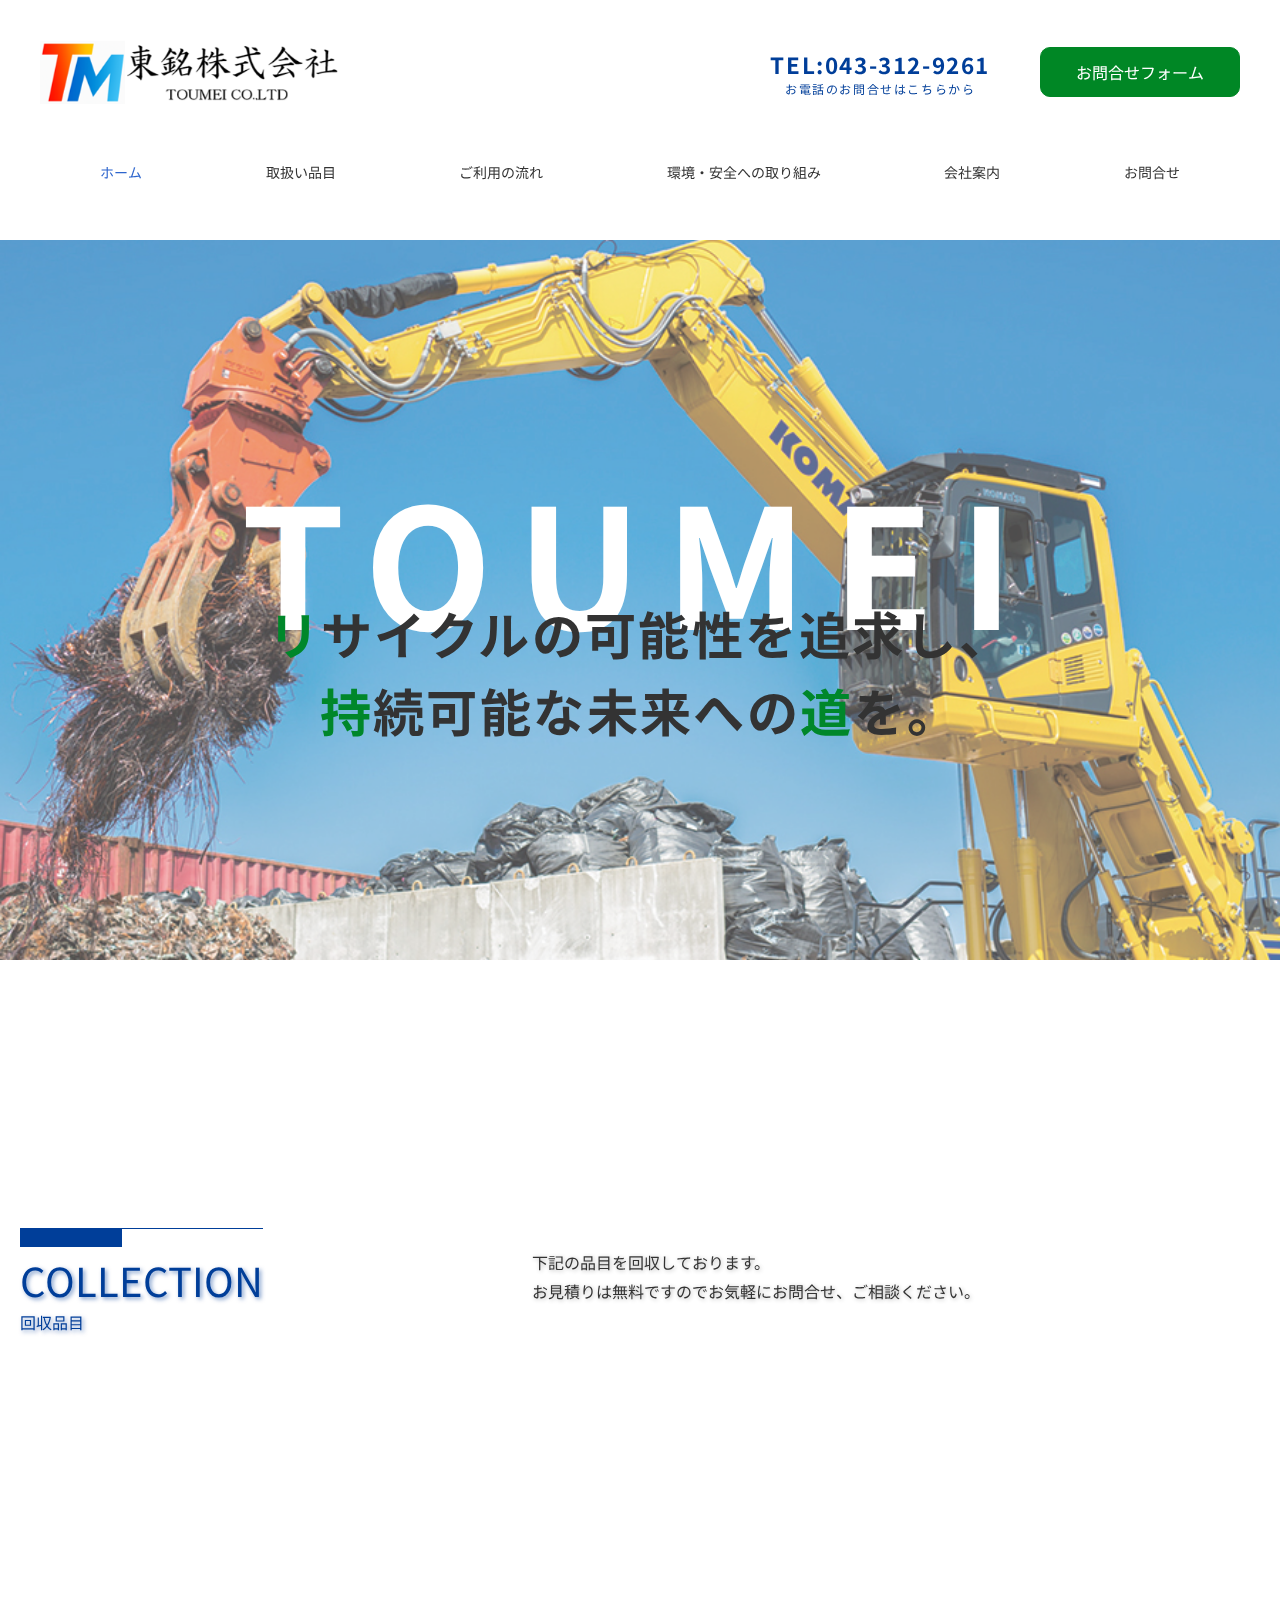
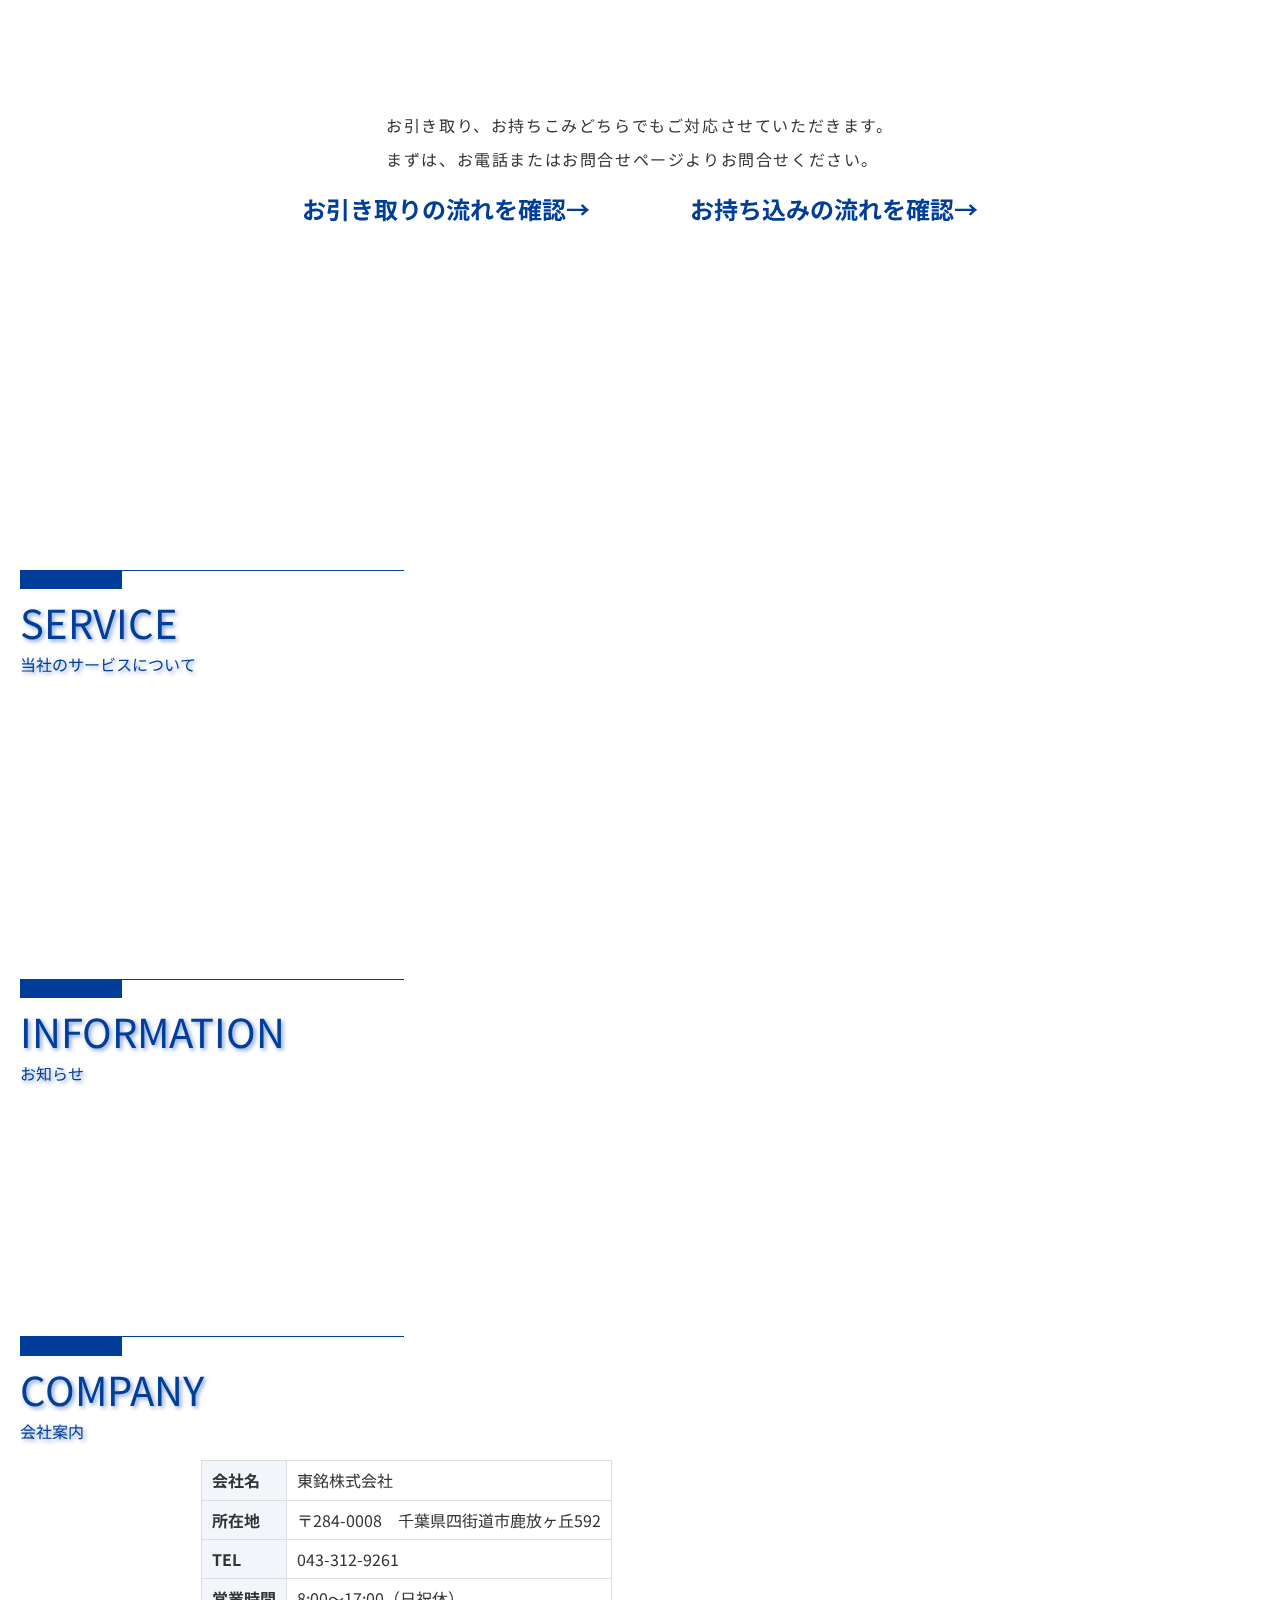
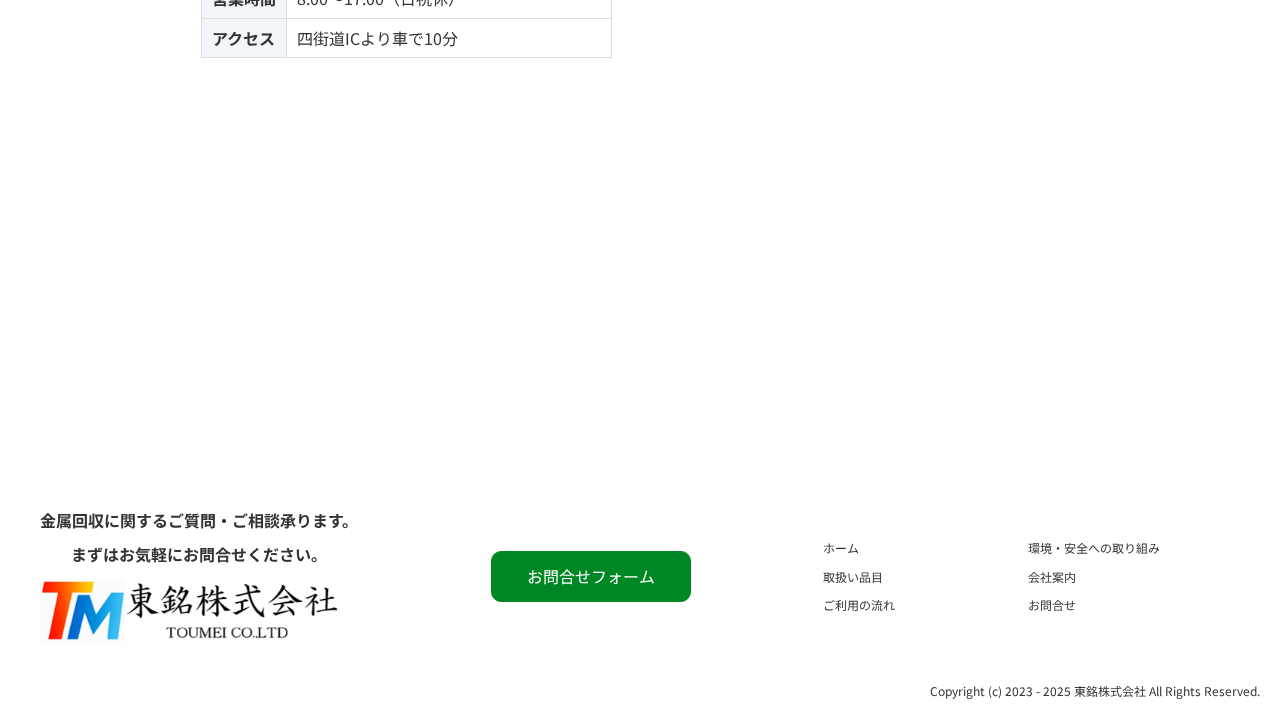
<file: index.html>
<!DOCTYPE html>
<html lang="en">
<head>
    <meta charset="UTF-8">
    <meta name="viewport" content="width=device-width, initial-scale=1.0">
    <title>東銘株式会社ホームページ</title>
    <link rel="stylesheet" href="css/destyle.css">
    <link rel="stylesheet" href="css/header-footer.css">
    <link rel="stylesheet" href="css/main.css">
    <link rel="stylesheet" href="https://cdn.jsdelivr.net/npm/swiper@11/swiper-bundle.min.css" />
    <link rel="stylesheet" href="css/scroll-animate.css">
    <link href="https://fonts.googleapis.com/css2?family=Noto+Sans+JP&display=swap" rel="stylesheet">
</head>
<body>
    <header>
        <div class="header-top">
            <div class="header-top-left">
                <a href="index.html"><img src="img/ホーム/toumei-logo.png" alt="logo" class="logo"></a>
                <!--hamburger-->
                <input type="checkbox" id="menu-btn-check">
                <label for="menu-btn-check" class="menu-btn"><span></span></label>
                <div class="menu-bg"></div>
                <div class="menu-content">
                    <ul>
                        <li>
                            <a href="index.html">ホーム</a>
                        </li>
                        <li>
                            <a href="collection.html">取扱い品目</a>
                        </li>
                        <li>
                            <a href="process.html">ご利用の流れ</a>
                        </li>
                        <li>
                            <a href="safty.html">環境・安全への取り組み</a>
                        </li>
                        <li>
                            <a href="company.html">会社案内</a>
                        </li>
                        <li>
                            <a href="consultation.html">お問合せ</a>
                        </li>
                    </ul>
                </div>
            </div>
            <div class="header-top-right">
                <div class="company-tel">
                    <h3>TEL:043-312-9261</h3>
                    <p>お電話のお問合せはこちらから</p>
                </div>
                <a href="consultation.html" class="talking">お問合せフォーム</a>
            </div>
        </div>
        <nav class="nav-pc">
            <ul>
                <li><a href="index.html">ホーム</a></li>
                <li><a href="collection.html">取扱い品目</a></li>
                <li><a href="process.html">ご利用の流れ</a></li>
                <li><a href="safty.html">環境・安全への取り組み</a></li>
                <li><a href="company.html">会社案内</a></li>
                <li><a href="consultation.html">お問合せ</a></li>
            </ul>
        </nav>
    </header>
    <main>
        <div class="swiper-container">
            <div class="swiper mySwiper">
                <div class="swiper-wrapper">
                    <div class="swiper-slide">
                    <img src="img/ホーム/リサイクル1.jpg" />
                    </div>
                    <div class="swiper-slide">
                    <img src="img/ホーム/リサイクル2.jpg" />
                    </div>
                    <div class="swiper-slide">
                    <img src="img/ホーム/リサイクル3.jpg" />
                    </div>
                    <div class="swiper-slide">
                    <img src="img/ホーム/リサイクル4.jpg" />
                    </div>
                </div>
            </div>
            <h1>TOUMEI</h1>
            <h3><span>リ</span>サイクルの可能性を追求し、<br><span>持</span>続可能な未来への<span>道</span>を。</h3>
            <div class="swiper-container-message scroll-animate slide-in-bottom">
                <p>東銘株式会社では非鉄金属の回収を行っております。<br>
                    貴重な資源のリサイクルを通じて、持続可能な未来を築くための一翼を担っています。<br>
                    限りある資源、そして生活環境を守り<br>
                    次世代に美しい地球を引き継ぐことが私たちの責任だと考えています。</p>
            </div>
        </div>
        <div class="collection-container">
            <div class="collection-container-top">
                <div class="container-title">
                    <p>　　　　　　　　</p>
                    <h3>COLLECTION</h3>
                    <p>回収品目</p>
                </div>
                <div class="container-top-message">
                    <p>下記の品目を回収しております。<br>
                    お見積りは無料ですのでお気軽にお問合せ、ご相談ください。</p>
                </div>
            </div>
            <div class="collection-btn">
                <div class="btn-left">
                    <div class="btn-left-top scroll-animate slide-in-left">
                        <a href="collection.html#arumi" class="btn"><img src="img/ホーム/アルミbtn.jpg" alt=""></a>
                        <a href="collection.html#suten" class="btn"><img src="img/ホーム/ステンレスbtn.jpg" alt=""></a>
                    </div>
                    <div class="btn-left-bottom scroll-animate slide-in-right">
                        <a href="collection.html#mixmetal" class="btn"><img src="img/ホーム/ミックスメタルbtn.jpg" alt=""></a>
                        <a href="collection.html#mota" class="btn"><img src="img/ホーム/モーターbtn.jpg" alt=""></a>
                    </div>
                </div>
                <div class="btn-right">
                    <div class="btn-right-top scroll-animate slide-in-left">
                        <a href="collection.html#tokusyu" class="btn"><img src="img/ホーム/特殊金属btn.jpg" alt=""></a>
                        <a href="collection.html#dou" class="btn"><img src="img/ホーム/銅btn.jpg" alt=""></a>
                    </div>
                    <div class="btn-right-bottom scroll-animate slide-in-right">
                        <a href="collection.html#zapin" class="btn"><img src="img/ホーム/雑品btn.jpg" alt=""></a>
                        <a href="collection.html#densen" class="btn"><img src="img/ホーム/電線btn.jpg" alt=""></a>
                    </div>
                </div>
            </div>
            <div class="collection-container-message">
                <div>
                    <p>お引き取り、お持ちこみどちらでもご対応させていただきます。</p>
                    <p>まずは、お電話またはお問合せページよりお問合せください。</p>
                </div>
                <div class="to-process">
                    <a href="process.html#pickup">お引き取りの流れを確認→</a>
                    <a href="process.html#bring">お持ち込みの流れを確認→</a>
                </div>
                <div class="to-consultation-outside scroll-animate slide-in-bottom">
                    <div class="to-consultation-inside">
                        <h3>お気軽にお問合せください。</h3>
                        <a href="consultation.html">お問合せページへ</a>
                    </div>
                </div>
            </div>
        </div>
        <div class="service-container">
            <div class="container-title">
                <p>　　　　　　　　</p>
                <h3>SERVICE</h3>
                <p>当社のサービスについて</p>
            </div>
            <div class="service-btn">
                <a href="process.html" class="scroll-animate slide-in-bottom">
                    <button>
                        <h3>ご利用の流れ</h3>
                        <p>詳しく見る</p>
                    </button>
                </a>
                <a href="safty.html" class="scroll-animate slide-in-bottom">
                    <button>
                        <h3>環境・安全への取り組み</h3>
                        <p>詳しく見る</p>
                    </button>
                </a>
                <a href="company.html" class="scroll-animate slide-in-bottom">
                    <button>
                        <h3>会社案内</h3>
                        <p>詳しく見る</p>
                    </button>
                </a>
            </div>
        </div>
        <div class="information-container">
            <div class="container-title">
                <p>　　　　　　　　</p>
                <h3>INFORMATION</h3>
                <p>お知らせ</p>
            </div>
            <div class="information-messages scroll-animate slide-in-bottom">
                <div class="information-message">
                    <p>0000/00/00</p>
                    <p>######################################</p>
                </div>
                <div class="information-message">
                    <p>0000/00/00</p>
                    <p>######################################</p>
                </div>
            </div>
        </div>
        <div class="company-container">
            <div class="container-title">
                <p>　　　　　　　　</p>
                <h3>COMPANY</h3>
                <p>会社案内</p>
            </div>
            <div class="company">
                <div class="company-top">
                    <div class="company-message">
                        <table>
                            <tr>
                                <th>会社名</th>
                                <td>東銘株式会社</td>
                            </tr>
                            <tr>
                                <th>所在地</th>
                                <td>〒284-0008　千葉県四街道市鹿放ヶ丘592</td>
                            </tr>
                            <tr>
                                <th>TEL</th>
                                <td>043-312-9261</td>
                            </tr>
                            <tr>
                                <th>営業時間</th>
                                <td>8:00～17:00（日祝休）</td>
                            </tr>
                            <tr>
                                <th>アクセス</th>
                                <td>四街道ICより車で10分</td>
                            </tr>
                        </table>
                    </div>
                    <iframe src="https://www.google.com/maps/embed?pb=!1m18!1m12!1m3!1d1818.7630400022301!2d140.15017168345705!3d35.68519380422492!2m3!1f0!2f0!3f0!3m2!1i1024!2i768!4f13.1!3m3!1m2!1s0x60228542793d1a07%3A0x61284d7e9e6f8e02!2z5p2x6YqY5qCq5byP5Lya56S-!5e0!3m2!1sja!2sjp!4v1743740999495!5m2!1sja!2sjp" style="border:0;" allowfullscreen="" loading="lazy" referrerpolicy="no-referrer-when-downgrade"></iframe>
                </div>
                <div class="company-bottom scroll-animate slide-in-bottom">
                    <div class="hiring">
                        <h3>私たちと一緒に働きませんか？</h3>
                        <p>東銘株式会社では一緒に働いてくださる方を募集しています。</p>
                        <a href="#">採用情報ページへ</a>
                    </div>
                </div>
            </div>
        </div>
    </main>
    <footer>
        <div class="footer-message">
            <div>
                <p>金属回収に関するご質問・ご相談承ります。</p>
                <p>まずはお気軽にお問合せください。</p>
                <a href="index.html"><img src="img/ホーム/toumei-logo.png" alt="logo" class="logo"></a>
            </div>
            <a href="consultation.html" class="talking">お問合せフォーム</a>
            <ul>
                <li><a href="index.html">ホーム</a></li>
                <li><a href="collection.html">取扱い品目</a></li>
                <li><a href="process.html">ご利用の流れ</a></li>
            </ul>
            <ul>
                <li><a href="safty.html">環境・安全への取り組み</a></li>
                <li><a href="company.html">会社案内</a></li>
                <li><a href="consultation.html">お問合せ</a></li>
            </ul>
        </div>
        <div class="footer-message-bottom">
            <p>Copyright (c) 2023 - 2025 東銘株式会社 All Rights Reserved.</p>
        </div>
    </footer>
    <button id="backToTop"></button>
    <script src="https://cdn.jsdelivr.net/npm/swiper@11/swiper-bundle.min.js"></script>
    <script src="js/swiper.js"></script>
    <script src="js/index.js"></script>
</body>
</html>
</file>
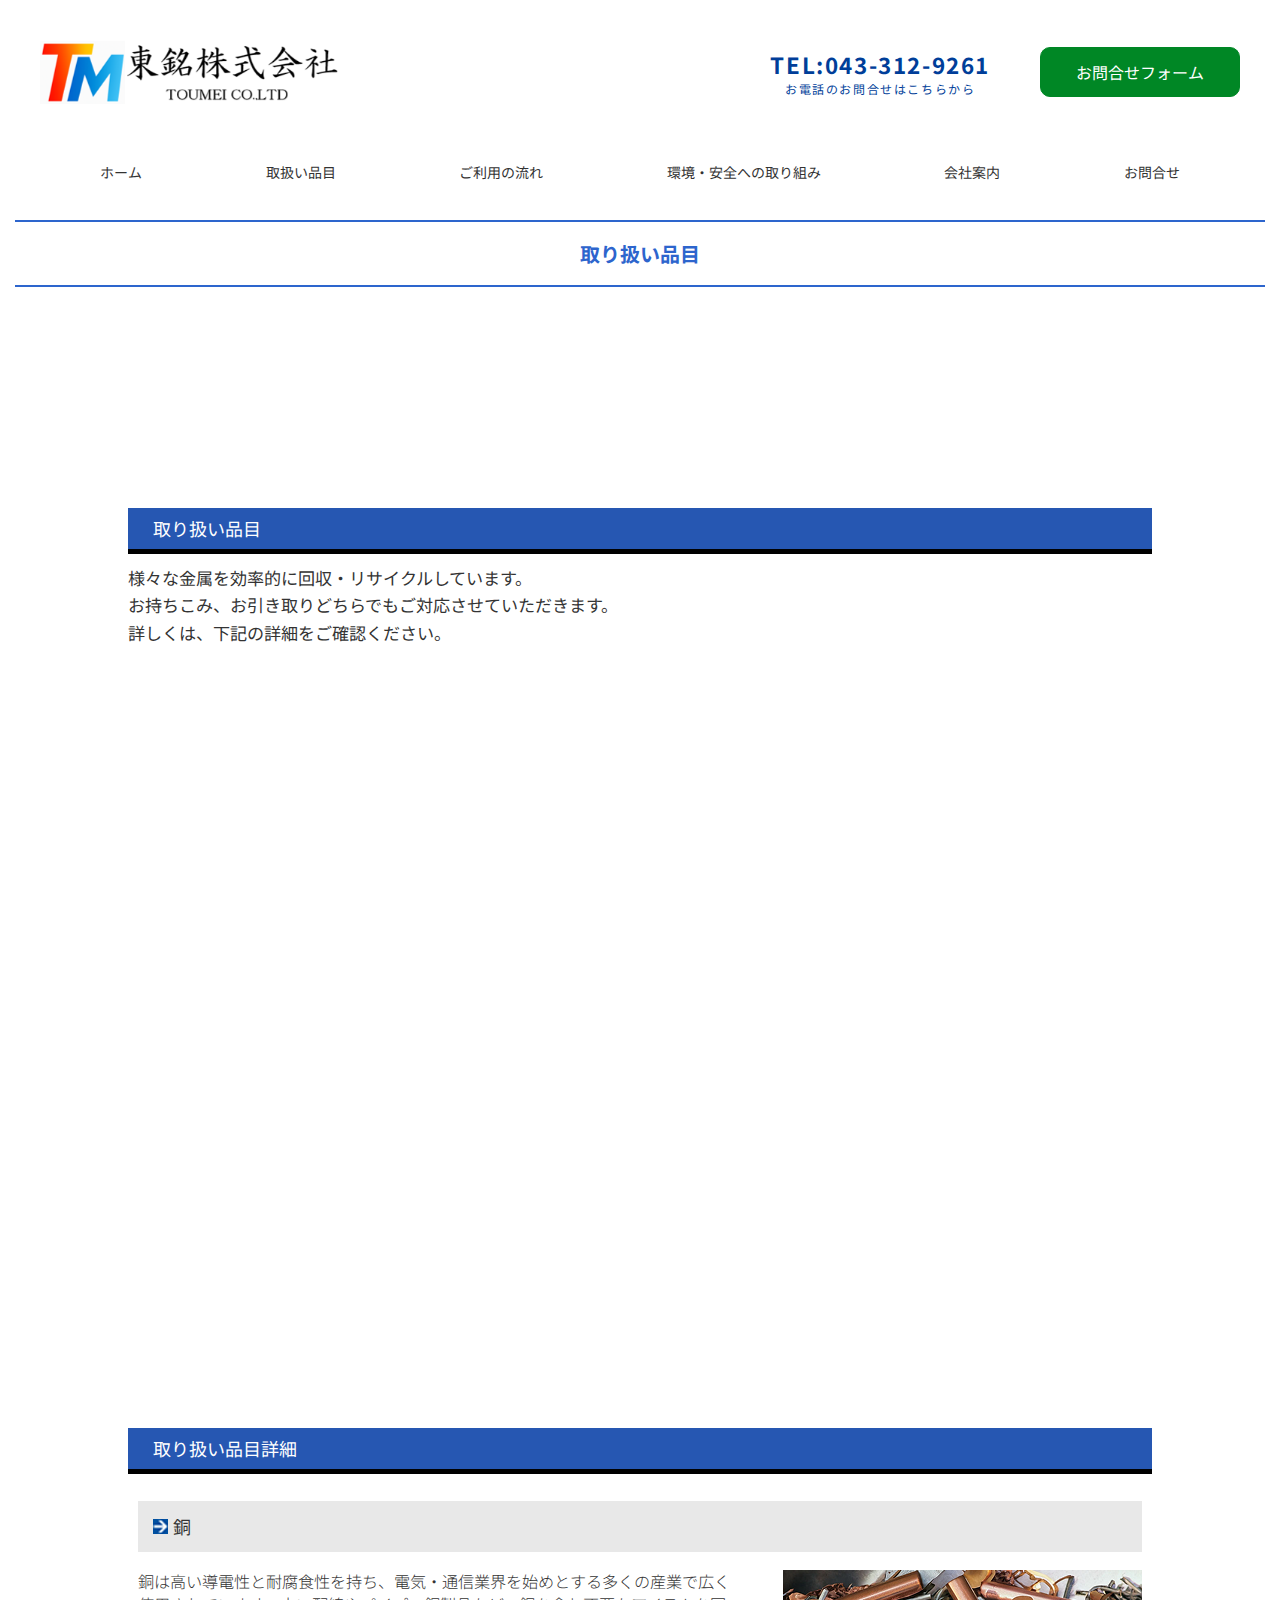
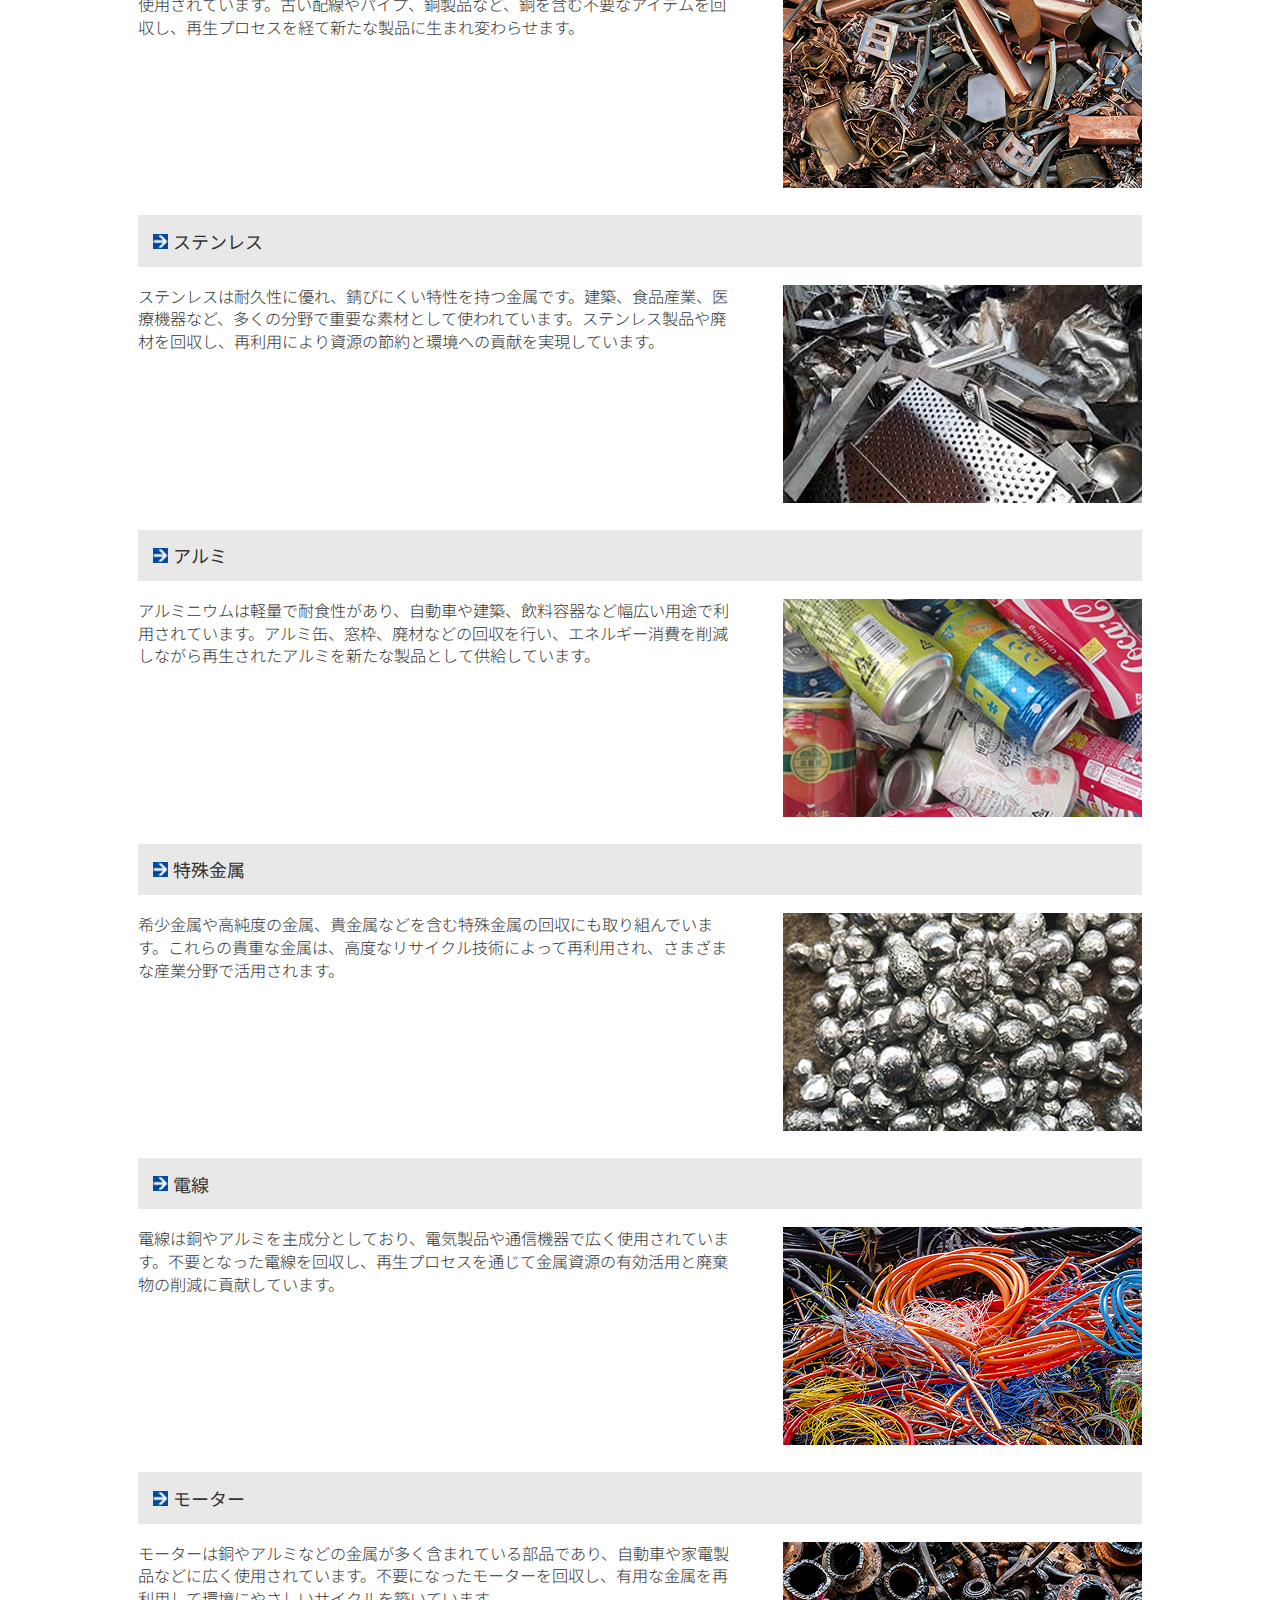
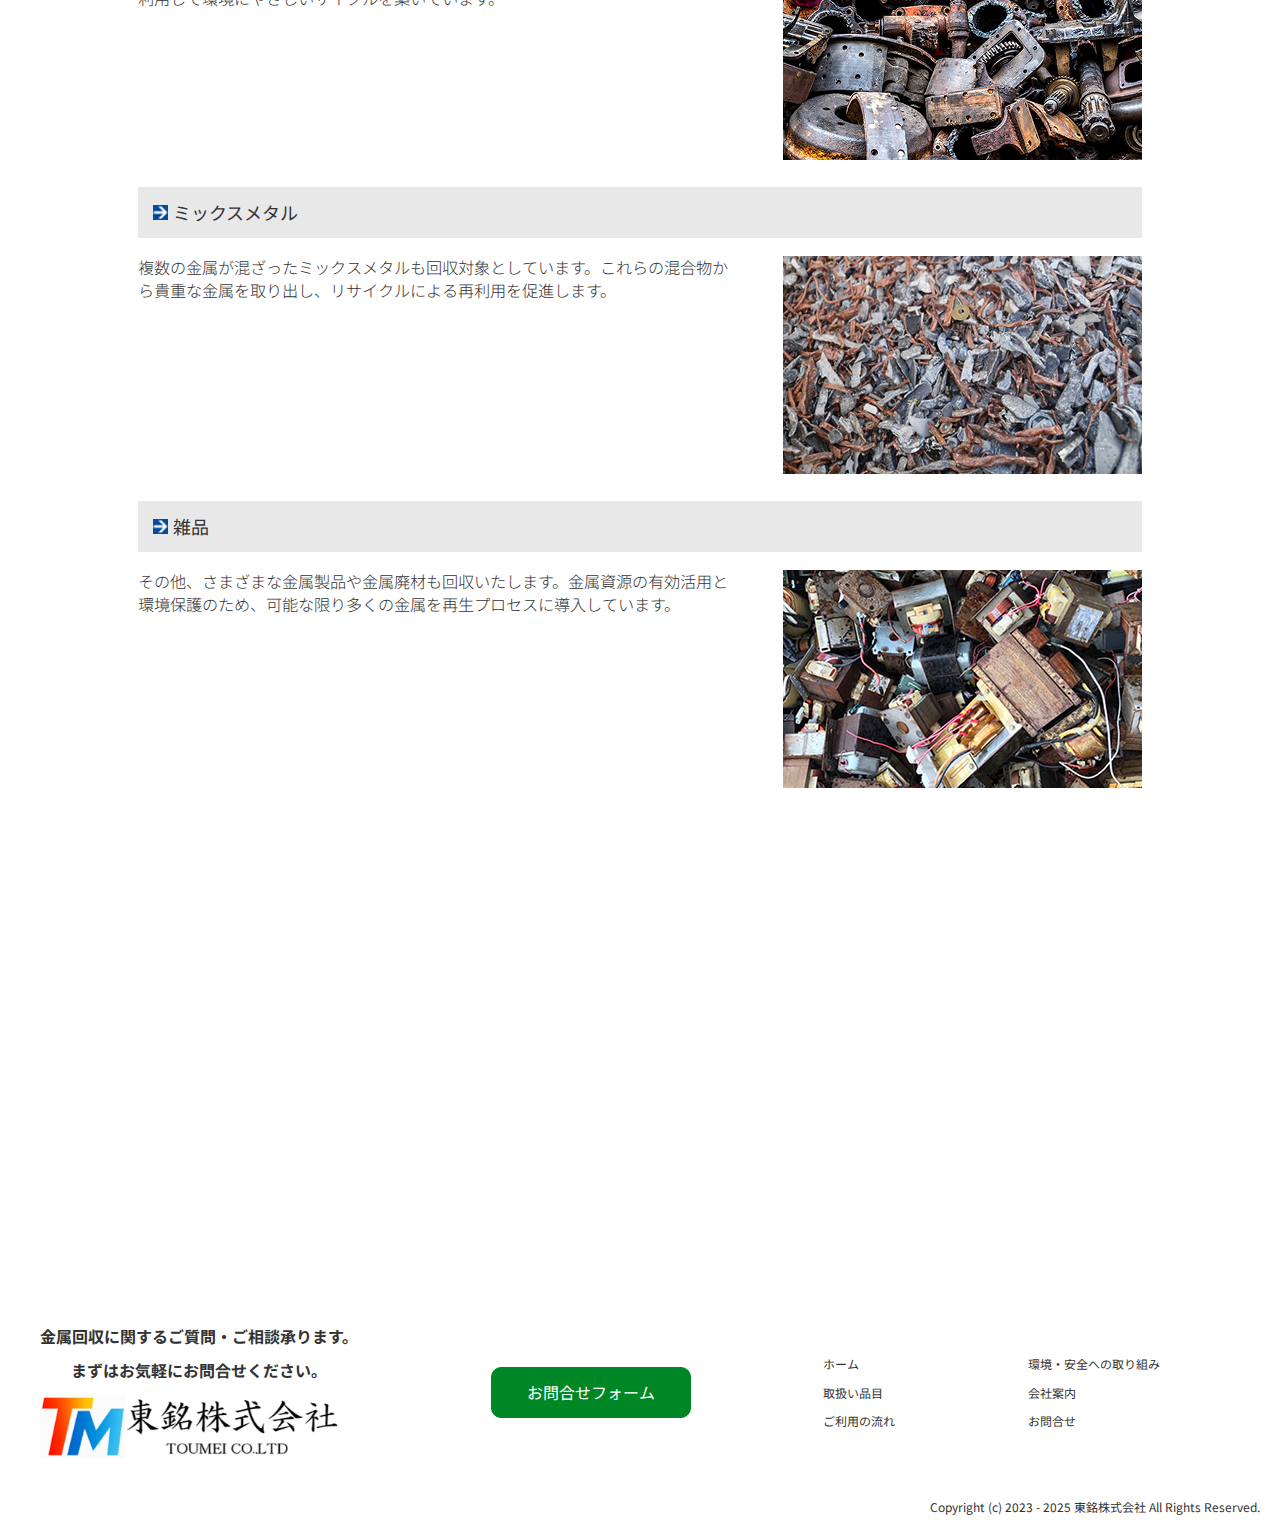
<file: collection.html>
<!DOCTYPE html>
<html lang="en">
<head>
    <meta charset="UTF-8">
    <meta name="viewport" content="width=device-width, initial-scale=1.0">
    <title>取扱い品目丨東銘株式会社</title>
    <link rel="stylesheet" href="css/destyle.css">
    <link rel="stylesheet" href="css/header-footer.css">
    <link rel="stylesheet" href="css/title.css">
    <link rel="stylesheet" href="css/collection.css">
    <link rel="stylesheet" href="css/scroll-animate.css">
    <link href="https://fonts.googleapis.com/css2?family=Noto+Sans+JP&display=swap" rel="stylesheet">
</head>
<body>
    <header>
        <div class="header-top">
            <div class="header-top-left">
                <a href="index.html"><img src="img/ホーム/toumei-logo.png" alt="logo" class="logo"></a>
                <!--hamburger-->
                <input type="checkbox" id="menu-btn-check">
                <label for="menu-btn-check" class="menu-btn"><span></span></label>
                <div class="menu-bg"></div>
                <div class="menu-content">
                    <ul>
                        <li>
                            <a href="index.html">ホーム</a>
                        </li>
                        <li>
                            <a href="collection.html">取扱い品目</a>
                        </li>
                        <li>
                            <a href="process.html">ご利用の流れ</a>
                        </li>
                        <li>
                            <a href="safty.html">環境・安全への取り組み</a>
                        </li>
                        <li>
                            <a href="company.html">会社案内</a>
                        </li>
                        <li>
                            <a href="consultation.html">お問合せ</a>
                        </li>
                    </ul>
                </div>
            </div>
            <div class="header-top-right">
                <div class="company-tel">
                    <h3>TEL:043-312-9261</h3>
                    <p>お電話のお問合せはこちらから</p>
                </div>
                <a href="consultation.html" class="talking">お問合せフォーム</a>
            </div>
        </div>
        <nav class="nav-pc">
            <ul>
                <li><a href="index.html">ホーム</a></li>
                <li><a href="collection.html">取扱い品目</a></li>
                <li><a href="process.html">ご利用の流れ</a></li>
                <li><a href="safty.html">環境・安全への取り組み</a></li>
                <li><a href="company.html">会社案内</a></li>
                <li><a href="consultation.html">お問合せ</a></li>
            </ul>
        </nav>
        <div class="title-container">
            <h3>取り扱い品目</h3>
        </div>
    </header>
    <main>
        <div class="collection-container">
            <div class="big-title scroll-animate slide-in-bottom">
                <h1>非鉄金属の回収を行っています</h1>
            </div>
            <div class="collection-message">
                <div class="small-title">
                    <h3>取り扱い品目</h3>
                </div>
                <p>様々な金属を効率的に回収・リサイクルしています。<br>
                    お持ちこみ、お引き取りどちらでもご対応させていただきます。<br>
                    詳しくは、下記の詳細をご確認ください。</p>
            </div>
            <div class="collection-btn">
                <div class="btn-left">
                    <div class="btn-left-top scroll-animate slide-in-left">
                        <a href="collection.html#arumi" class="btn"><img src="img/ホーム/アルミbtn.jpg" alt=""></a>
                        <a href="collection.html#suten" class="btn"><img src="img/ホーム/ステンレスbtn.jpg" alt=""></a>
                    </div>
                    <div class="btn-left-bottom scroll-animate slide-in-right">
                        <a href="collection.html#mixmetal" class="btn"><img src="img/ホーム/ミックスメタルbtn.jpg" alt=""></a>
                        <a href="collection.html#mota" class="btn"><img src="img/ホーム/モーターbtn.jpg" alt=""></a>
                    </div>
                </div>
                <div class="btn-right">
                    <div class="btn-right-top scroll-animate slide-in-left">
                        <a href="collection.html#tokusyu" class="btn"><img src="img/ホーム/特殊金属btn.jpg" alt=""></a>
                        <a href="collection.html#dou" class="btn"><img src="img/ホーム/銅btn.jpg" alt=""></a>
                    </div>
                    <div class="btn-right-bottom scroll-animate slide-in-right">
                        <a href="collection.html#zapin" class="btn"><img src="img/ホーム/雑品btn.jpg" alt=""></a>
                        <a href="collection.html#densen" class="btn"><img src="img/ホーム/電線btn.jpg" alt=""></a>
                    </div>
                </div>
            </div>
            <div class="buy-contact scroll-animate slide-in-bottom">
                <div class="buy-contact-inside">
                    <h3>買取について<br>お気軽にお問合せください。</h3>
                    <p>お持ち込み、お引き取りどちらでもご対応させていただきます。<br>お電話またはお問合せページよりお問合せください。</p>
                    <a href="consultation.html">お問合せページへ</a>
                </div>
            </div>
        </div>
        <div class="product-container">
            <div class="small-title">
                <h3>取り扱い品目詳細</h3>
            </div>
            <div class="product-content">
                <div class="product-title" id="dou">
                    <img src="img/取り扱い品目/矢印.png" alt="">
                    <p>銅</p>
                </div>
                <div class="product-message">
                    <p>銅は高い導電性と耐腐食性を持ち、電気・通信業界を始めとする多くの産業で広く使用されています。古い配線やパイプ、銅製品など、銅を含む不要なアイテムを回収し、再生プロセスを経て新たな製品に生まれ変わらせます。</p>
                    <img src="img/取り扱い品目/銅.jpg" alt="">
                </div>
            </div>
            <div class="product-content" id="suten">
                <div class="product-title">
                    <img src="img/取り扱い品目/矢印.png" alt="">
                    <p>ステンレス</p>
                </div>
                <div class="product-message">
                    <p>ステンレスは耐久性に優れ、錆びにくい特性を持つ金属です。建築、食品産業、医療機器など、多くの分野で重要な素材として使われています。ステンレス製品や廃材を回収し、再利用により資源の節約と環境への貢献を実現しています。</p>
                    <img src="img/取り扱い品目/ステンレス.jpg" alt="">
                </div>
            </div>
            <div class="product-content" id="arumi">
                <div class="product-title">
                    <img src="img/取り扱い品目/矢印.png" alt="">
                    <p>アルミ</p>
                </div>
                <div class="product-message">
                    <p>アルミニウムは軽量で耐食性があり、自動車や建築、飲料容器など幅広い用途で利用されています。アルミ缶、窓枠、廃材などの回収を行い、エネルギー消費を削減しながら再生されたアルミを新たな製品として供給しています。</p>
                    <img src="img/取り扱い品目/アルミ.jpg" alt="">
                </div>
            </div>
            <div class="product-content" id="tokusyu">
                <div class="product-title">
                    <img src="img/取り扱い品目/矢印.png" alt="">
                    <p>特殊金属</p>
                </div>
                <div class="product-message">
                    <p>希少金属や高純度の金属、貴金属などを含む特殊金属の回収にも取り組んでいます。これらの貴重な金属は、高度なリサイクル技術によって再利用され、さまざまな産業分野で活用されます。</p>
                    <img src="img/取り扱い品目/特殊金属.jpg" alt="">
                </div>
            </div>
            <div class="product-content" id="densen">
                <div class="product-title">
                    <img src="img/取り扱い品目/矢印.png" alt="">
                    <p>電線</p>
                </div>
                <div class="product-message">
                    <p>電線は銅やアルミを主成分としており、電気製品や通信機器で広く使用されています。不要となった電線を回収し、再生プロセスを通じて金属資源の有効活用と廃棄物の削減に貢献しています。</p>
                    <img src="img/取り扱い品目/電線.jpg" alt="">
                </div>
            </div>
            <div class="product-content" id="mota">
                <div class="product-title">
                    <img src="img/取り扱い品目/矢印.png" alt="">
                    <p>モーター</p>
                </div>
                <div class="product-message">
                    <p>モーターは銅やアルミなどの金属が多く含まれている部品であり、自動車や家電製品などに広く使用されています。不要になったモーターを回収し、有用な金属を再利用して環境にやさしいサイクルを築いています。</p>
                    <img src="img/取り扱い品目/モーター.jpg" alt="">
                </div>
            </div>
            <div class="product-content" id="mixmetal">
                <div class="product-title">
                    <img src="img/取り扱い品目/矢印.png" alt="">
                    <p>ミックスメタル</p>
                </div>
                <div class="product-message">
                    <p>複数の金属が混ざったミックスメタルも回収対象としています。これらの混合物から貴重な金属を取り出し、リサイクルによる再利用を促進します。</p>
                    <img src="img/取り扱い品目/ミックスメタル.jpg" alt="">
                </div>
            </div>
            <div class="product-content" id="zapin">
                <div class="product-title">
                    <img src="img/取り扱い品目/矢印.png" alt="">
                    <p>雑品</p>
                </div>
                <div class="product-message">
                    <p>その他、さまざまな金属製品や金属廃材も回収いたします。金属資源の有効活用と環境保護のため、可能な限り多くの金属を再生プロセスに導入しています。</p>
                    <img src="img/取り扱い品目/雑品.jpg" alt="">
                </div>
            </div>
            <div class="buy-contact scroll-animate slide-in-bottom">
                <div class="buy-contact-inside">
                    <h3>買取について<br>お気軽にお問合せください。</h3>
                    <p>お持ち込み、お引き取りどちらでもご対応させていただきます。<br>お電話またはお問合せページよりお問合せください。</p>
                    <a href="consultation.html">お問合せページへ</a>
                </div>
            </div>
        </div>
    </main>
    <footer>
        <div class="footer-message">
            <div>
                <p>金属回収に関するご質問・ご相談承ります。</p>
                <p>まずはお気軽にお問合せください。</p>
                <a href="index.html"><img src="img/ホーム/toumei-logo.png" alt="logo" class="logo"></a>
            </div>
            <a href="consultation.html" class="talking">お問合せフォーム</a>
            <ul>
                <li><a href="index.html">ホーム</a></li>
                <li><a href="collection.html">取扱い品目</a></li>
                <li><a href="process.html">ご利用の流れ</a></li>
            </ul>
            <ul>
                <li><a href="safty.html">環境・安全への取り組み</a></li>
                <li><a href="company.html">会社案内</a></li>
                <li><a href="consultation.html">お問合せ</a></li>
            </ul>
        </div>
        <div class="footer-message-bottom">
            <p>Copyright (c) 2023 - 2025 東銘株式会社 All Rights Reserved.</p>
        </div>
    </footer>
    <button id="backToTop"></button>
    <script src="js/index.js"></script>
</body>
</html>
</file>
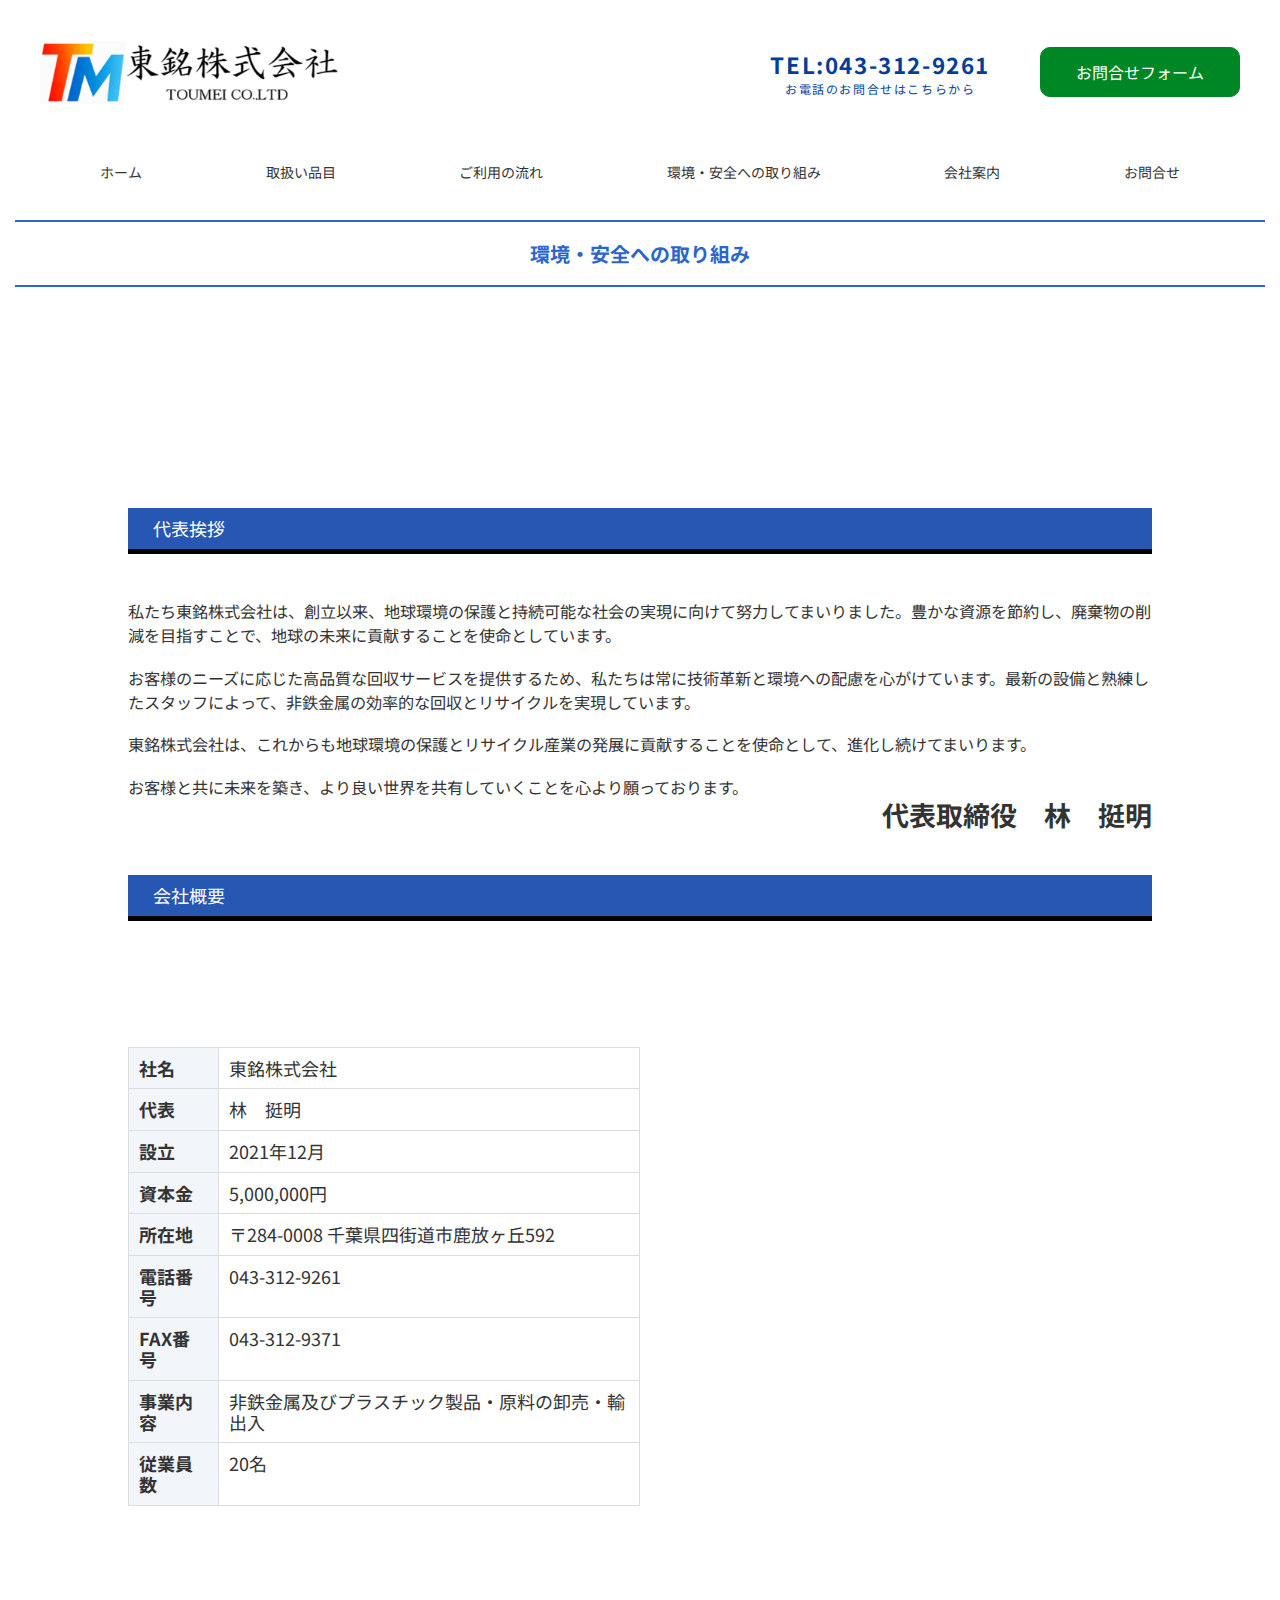
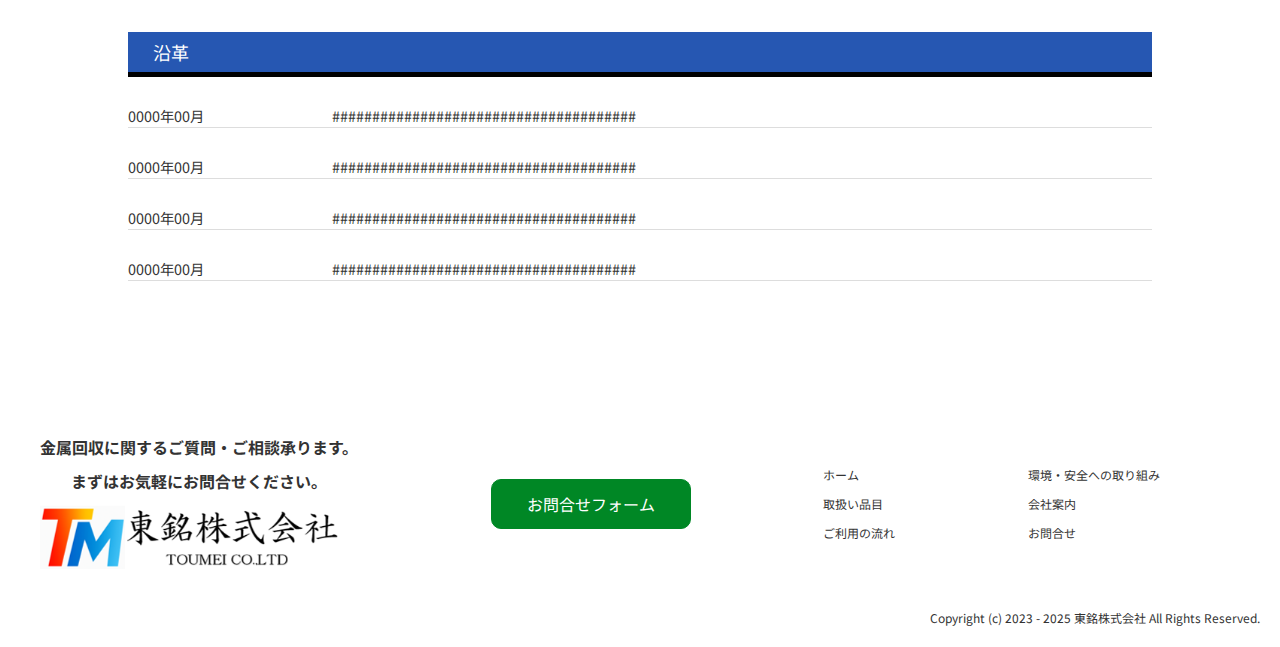
<file: company.html>
<!DOCTYPE html>
<html lang="en">
<head>
    <meta charset="UTF-8">
    <meta name="viewport" content="width=device-width, initial-scale=1.0">
    <title>東銘株式会社ホームページ</title>
    <link rel="stylesheet" href="css/destyle.css">
    <link rel="stylesheet" href="css/header-footer.css">
    <link rel="stylesheet" href="css/title.css">
    <link rel="stylesheet" href="css/company.css">
    <link rel="stylesheet" href="css/scroll-animate.css">
    <link href="https://fonts.googleapis.com/css2?family=Noto+Sans+JP&display=swap" rel="stylesheet">
</head>
<body>
    <header>
        <div class="header-top">
            <div class="header-top-left">
                <a href="index.html"><img src="img/ホーム/toumei-logo.png" alt="logo" class="logo"></a>
                <!--hamburger-->
                <input type="checkbox" id="menu-btn-check">
                <label for="menu-btn-check" class="menu-btn"><span></span></label>
                <div class="menu-bg"></div>
                <div class="menu-content">
                    <ul>
                        <li>
                            <a href="index.html">ホーム</a>
                        </li>
                        <li>
                            <a href="collection.html">取扱い品目</a>
                        </li>
                        <li>
                            <a href="process.html">ご利用の流れ</a>
                        </li>
                        <li>
                            <a href="safty.html">環境・安全への取り組み</a>
                        </li>
                        <li>
                            <a href="company.html">会社案内</a>
                        </li>
                        <li>
                            <a href="consultation.html">お問合せ</a>
                        </li>
                    </ul>
                </div>
            </div>
            <div class="header-top-right">
                <div class="company-tel">
                    <h3>TEL:043-312-9261</h3>
                    <p>お電話のお問合せはこちらから</p>
                </div>
                <a href="consultation.html" class="talking">お問合せフォーム</a>
            </div>
        </div>
        <nav class="nav-pc">
            <ul>
                <li><a href="index.html">ホーム</a></li>
                <li><a href="collection.html">取扱い品目</a></li>
                <li><a href="process.html">ご利用の流れ</a></li>
                <li><a href="safty.html">環境・安全への取り組み</a></li>
                <li><a href="company.html">会社案内</a></li>
                <li><a href="consultation.html">お問合せ</a></li>
            </ul>
        </nav>
        <div class="title-container">
            <h3>環境・安全への取り組み</h3>
        </div>
    </header>
    <main>
        <div class="big-title scroll-animate slide-in-bottom">
            <h1>当社の概要をご紹介いたします</h1>
        </div>
        <div class="company-container">
            <div class="company">
                <div class="small-title">
                    <h3>代表挨拶</h3>
                </div>
                <div class="company-talk">
                    <ul>
                        <li>私たち東銘株式会社は、創立以来、地球環境の保護と持続可能な社会の実現に向けて努力してまいりました。豊かな資源を節約し、廃棄物の削減を目指すことで、地球の未来に貢献することを使命としています。</li>
                        <li>お客様のニーズに応じた高品質な回収サービスを提供するため、私たちは常に技術革新と環境への配慮を心がけています。最新の設備と熟練したスタッフによって、非鉄金属の効率的な回収とリサイクルを実現しています。</li>
                        <li>東銘株式会社は、これからも地球環境の保護とリサイクル産業の発展に貢献することを使命として、進化し続けてまいります。</li>
                        <li>お客様と共に未来を築き、より良い世界を共有していくことを心より願っております。</li>
                    </ul>
                    <h3>代表取締役　林　挺明</h3>
                </div>
            </div>
            <div>
                <div class="small-title">
                    <h3>会社概要</h3>
                </div>
                <div class="company-address">
                    <div class="company-message">
                        <table>
                            <tr>
                                <th>社名</th>
                                <td>東銘株式会社</td>
                            </tr>
                            <tr>
                                <th>代表</th>
                                <td>林　挺明</td>
                            </tr>
                            <tr>
                                <th>設立</th>
                                <td>2021年12月</td>
                            </tr>
                            <tr>
                                <th>資本金</th>
                                <td>5,000,000円</td>
                            </tr>
                            <tr>
                                <th>所在地</th>
                                <td>〒284-0008 千葉県四街道市鹿放ヶ丘592</td>
                            </tr>
                            <tr>
                                <th>電話番号</th>
                                <td>043-312-9261</td>
                            </tr>
                            <tr>
                                <th>FAX番号</th>
                                <td>043-312-9371</td>
                            </tr>
                            <tr>
                                <th>事業内容</th>
                                <td>非鉄金属及びプラスチック製品・原料の卸売・輸出入</td>
                            </tr>
                            <tr>
                                <th>従業員数</th>
                                <td>20名</td>
                            </tr>
                        </table>
                    </div>
                    <iframe src="https://www.google.com/maps/embed?pb=!1m18!1m12!1m3!1d1145.747747490031!2d140.1514059987128!3d35.68527430850287!2m3!1f0!2f0!3f0!3m2!1i1024!2i768!4f13.1!3m3!1m2!1s0x60228542793d1a07%3A0x61284d7e9e6f8e02!2z5p2x6YqY5qCq5byP5Lya56S-!5e0!3m2!1sja!2sjp!4v1744091018302!5m2!1sja!2sjp" style="border:0;" allowfullscreen="" loading="lazy" referrerpolicy="no-referrer-when-downgrade"></iframe>
                </div>
            </div>
            <div class="company-messages">
                <div class="small-title">
                    <h3>沿革</h3>
                </div>
                <div class="message">
                    <table>
                        <tr>
                            <th>0000年00月</th>
                            <td>######################################</td>
                        </tr>
                        <tr>
                            <th>0000年00月</th>
                            <td>######################################</td>
                        </tr>
                        <tr>
                            <th>0000年00月</th>
                            <td>######################################</td>
                        </tr>
                        <tr>
                            <th>0000年00月</th>
                            <td>######################################</td>
                        </tr>
                    </table>
                </div>
            </div>
        </div>
    </main>
    <footer>
        <div class="footer-message">
            <div>
                <p>金属回収に関するご質問・ご相談承ります。</p>
                <p>まずはお気軽にお問合せください。</p>
                <a href="index.html"><img src="img/ホーム/toumei-logo.png" alt="logo" class="logo"></a>
            </div>
            <a href="consultation.html" class="talking">お問合せフォーム</a>
            <ul>
                <li><a href="index.html">ホーム</a></li>
                <li><a href="collection.html">取扱い品目</a></li>
                <li><a href="process.html">ご利用の流れ</a></li>
            </ul>
            <ul>
                <li><a href="safty.html">環境・安全への取り組み</a></li>
                <li><a href="company.html">会社案内</a></li>
                <li><a href="consultation.html">お問合せ</a></li>
            </ul>
        </div>
        <div class="footer-message-bottom">
            <p>Copyright (c) 2023 - 2025 東銘株式会社 All Rights Reserved.</p>
        </div>
    </footer>
    <button id="backToTop"></button>
    <script src="js/index.js"></script>
</body>
</html>
</file>
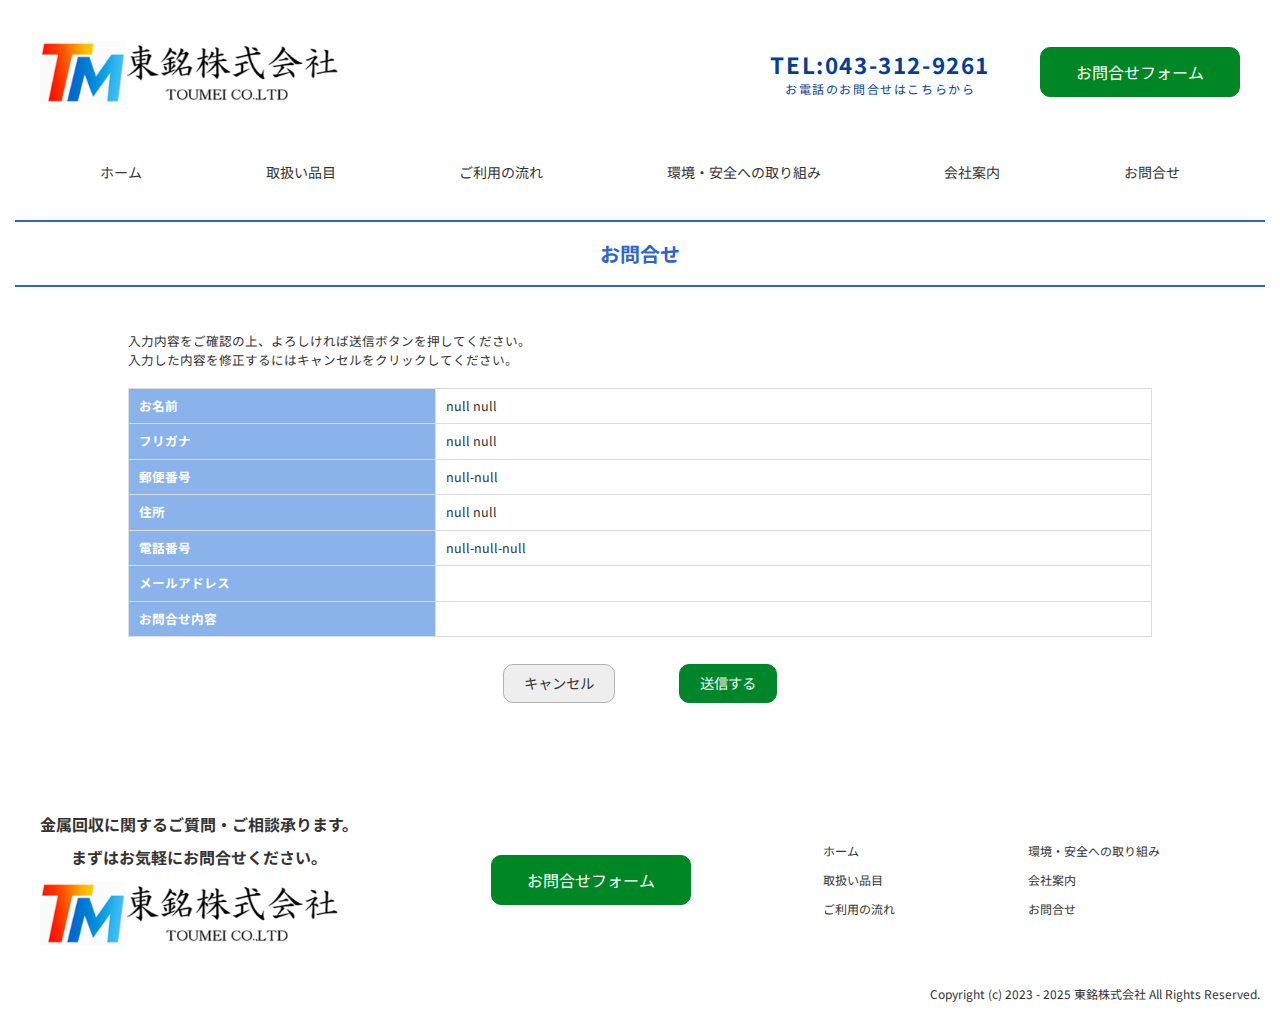
<file: confirm.html>
<!DOCTYPE html>
<html lang="en">
<head>
    <meta charset="UTF-8">
    <meta name="viewport" content="width=device-width, initial-scale=1.0">
    <title>東銘株式会社ホームページ</title>
    <link rel="stylesheet" href="css/destyle.css">
    <link rel="stylesheet" href="css/header-footer.css">
    <link rel="stylesheet" href="css/title.css">
    <link rel="stylesheet" href="css/confirm.css">
    <link rel="stylesheet" href="css/scroll-animate.css">
    <link href="https://fonts.googleapis.com/css2?family=Noto+Sans+JP&display=swap" rel="stylesheet">
</head>
<body>
    <header>
        <div class="header-top">
            <div class="header-top-left">
                <a href="index.html"><img src="img/ホーム/toumei-logo.png" alt="logo" class="logo"></a>
                <!--hamburger-->
                <input type="checkbox" id="menu-btn-check">
                <label for="menu-btn-check" class="menu-btn"><span></span></label>
                <div class="menu-bg"></div>
                <div class="menu-content">
                    <ul>
                        <li>
                            <a href="index.html">ホーム</a>
                        </li>
                        <li>
                            <a href="collection.html">取扱い品目</a>
                        </li>
                        <li>
                            <a href="process.html">ご利用の流れ</a>
                        </li>
                        <li>
                            <a href="safty.html">環境・安全への取り組み</a>
                        </li>
                        <li>
                            <a href="company.html">会社案内</a>
                        </li>
                        <li>
                            <a href="consultation.html">お問合せ</a>
                        </li>
                    </ul>
                </div>
            </div>
            <div class="header-top-right">
                <div class="company-tel">
                    <h3>TEL:043-312-9261</h3>
                    <p>お電話のお問合せはこちらから</p>
                </div>
                <a href="consultation.html" class="talking">お問合せフォーム</a>
            </div>
        </div>
        <nav class="nav-pc">
            <ul>
                <li><a href="index.html">ホーム</a></li>
                <li><a href="collection.html">取扱い品目</a></li>
                <li><a href="process.html">ご利用の流れ</a></li>
                <li><a href="safty.html">環境・安全への取り組み</a></li>
                <li><a href="company.html">会社案内</a></li>
                <li><a href="consultation.html">お問合せ</a></li>
            </ul>
        </nav>
        <div class="title-container">
            <h3>お問合せ</h3>
        </div>
    </header>
    <main>
        <div class="confirm-message">
            <p>入力内容をご確認の上、よろしければ送信ボタンを押してください。</p>
            <p>入力した内容を修正するにはキャンセルをクリックしてください。</p>
        </div>
        <table class="message">
            <tr>
                <th>お名前</th>
                <td><span id="fullName"></span></td>
            </tr>
            <tr>
                <th>フリガナ</th>
                <td><span id="fullKana"></span></td>
            </tr>
            <tr>
                <th>郵便番号</th>
                <td><span id="zip"></span></td>
            </tr>
            <tr>
                <th>住所</th>
                <td><span id="address"></span></td>
            </tr>
            <tr>
                <th>電話番号</th>
                <td><span id="tel"></span></td>
            </tr>
            <tr>
                <th>メールアドレス</th>
                <td><span id="email"></span></td>
            </tr>
            <tr>
                <th>お問合せ内容</th>
                <td><span id="message"></span></td>
            </tr>
        </table>
        <div class="confirm-btn">
            <a href="consultation.html">キャンセル</a>
            <a href="thanks.html">送信する</a>
        </div>
    </main>
    <footer>
        <div class="footer-message">
            <div>
                <p>金属回収に関するご質問・ご相談承ります。</p>
                <p>まずはお気軽にお問合せください。</p>
                <a href="index.html"><img src="img/ホーム/toumei-logo.png" alt="logo" class="logo"></a>
            </div>
            <a href="consultation.html" class="talking">お問合せフォーム</a>
            <ul>
                <li><a href="index.html">ホーム</a></li>
                <li><a href="collection.html">取扱い品目</a></li>
                <li><a href="process.html">ご利用の流れ</a></li>
            </ul>
            <ul>
                <li><a href="safty.html">環境・安全への取り組み</a></li>
                <li><a href="company.html">会社案内</a></li>
                <li><a href="consultation.html">お問合せ</a></li>
            </ul>
        </div>
        <div class="footer-message-bottom">
            <p>Copyright (c) 2023 - 2025 東銘株式会社 All Rights Reserved.</p>
        </div>
    </footer>
    <script>
        document.getElementById("fullName").textContent = sessionStorage.getItem("lastName") + " " + sessionStorage.getItem("firstName");
        document.getElementById("fullKana").textContent = sessionStorage.getItem("lastKana") + " " + sessionStorage.getItem("firstKana");
        document.getElementById("zip").textContent = sessionStorage.getItem("zip1") + "-" + sessionStorage.getItem("zip2");
        document.getElementById("address").textContent = sessionStorage.getItem("pref") + " " + sessionStorage.getItem("address");
        document.getElementById("tel").textContent = sessionStorage.getItem("tel1") + "-" + sessionStorage.getItem("tel2") + "-" + sessionStorage.getItem("tel3");
        document.getElementById("email").textContent = sessionStorage.getItem("email");
        document.getElementById("message").textContent = sessionStorage.getItem("message");
    </script>
    <button id="backToTop"></button>
</body>
</html>
</file>
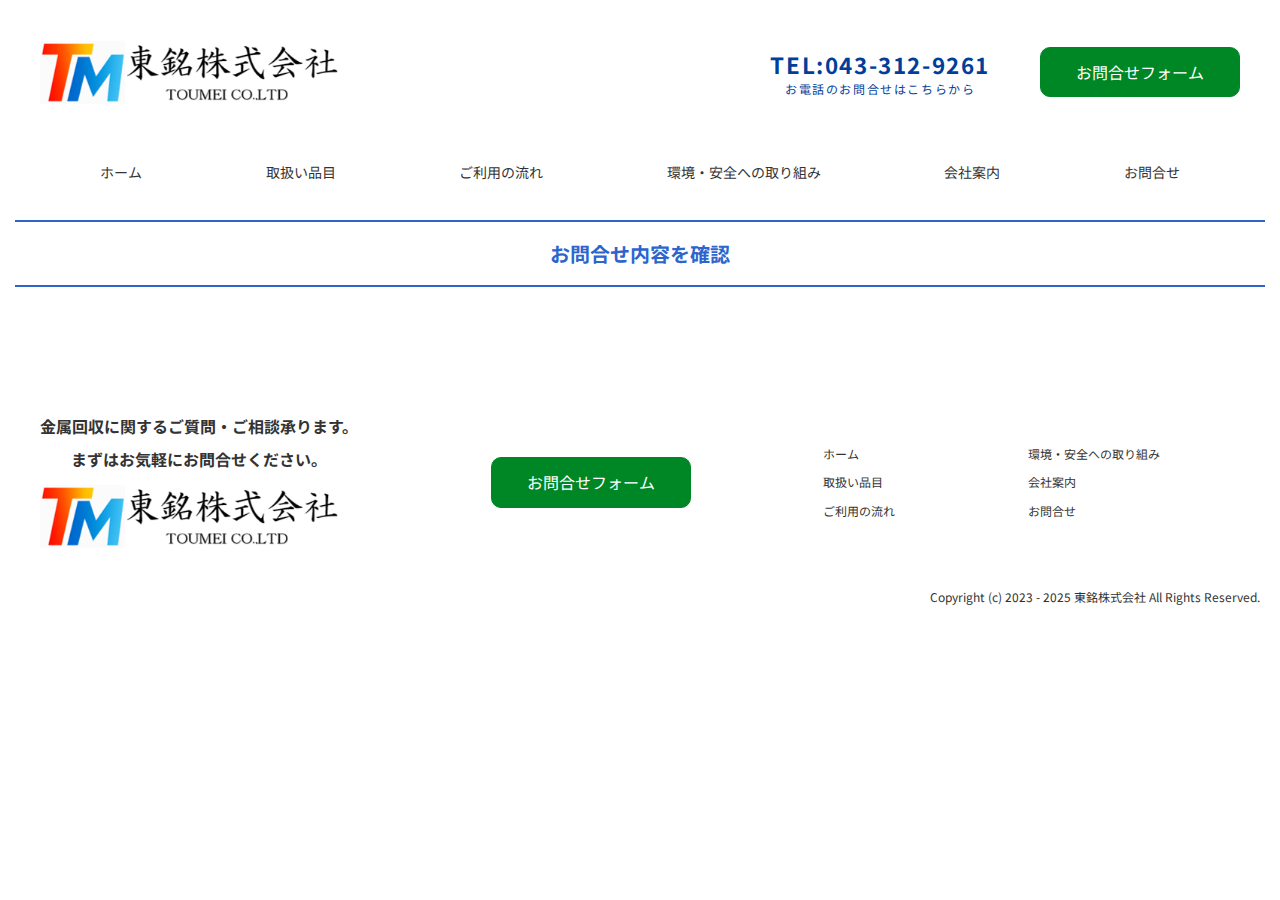
<file: conform.html>
<!DOCTYPE html>
<html lang="en">
<head>
    <meta charset="UTF-8">
    <meta name="viewport" content="width=device-width, initial-scale=1.0">
    <title>取扱い品目丨東銘株式会社</title>
    <link rel="stylesheet" href="css/destyle.css">
    <link rel="stylesheet" href="css/header-footer.css">
    <link rel="stylesheet" href="css/title.css">
    <link rel="stylesheet" href="css/collection.css">
    <link rel="stylesheet" href="css/scroll-animate.css">
    <link href="https://fonts.googleapis.com/css2?family=Noto+Sans+JP&display=swap" rel="stylesheet">
</head>
<body>
    <header>
        <div class="header-top">
            <div class="header-top-left">
                <a href="index.html"><img src="img/ホーム/toumei-logo.png" alt="logo" class="logo"></a>
                <!--hamburger-->
                <input type="checkbox" id="menu-btn-check">
                <label for="menu-btn-check" class="menu-btn"><span></span></label>
                <div class="menu-bg"></div>
                <div class="menu-content">
                    <ul>
                        <li>
                            <a href="index.html">ホーム</a>
                        </li>
                        <li>
                            <a href="collection.html">取扱い品目</a>
                        </li>
                        <li>
                            <a href="process.html">ご利用の流れ</a>
                        </li>
                        <li>
                            <a href="safty.html">環境・安全への取り組み</a>
                        </li>
                        <li>
                            <a href="company.html">会社案内</a>
                        </li>
                        <li>
                            <a href="consultation.html">お問合せ</a>
                        </li>
                    </ul>
                </div>
            </div>
            <div class="header-top-right">
                <div class="company-tel">
                    <h3>TEL:043-312-9261</h3>
                    <p>お電話のお問合せはこちらから</p>
                </div>
                <a href="consultation.html" class="talking">お問合せフォーム</a>
            </div>
        </div>
        <nav class="nav-pc">
            <ul>
                <li><a href="index.html">ホーム</a></li>
                <li><a href="collection.html">取扱い品目</a></li>
                <li><a href="process.html">ご利用の流れ</a></li>
                <li><a href="safty.html">環境・安全への取り組み</a></li>
                <li><a href="company.html">会社案内</a></li>
                <li><a href="consultation.html">お問合せ</a></li>
            </ul>
        </nav>
        <div class="title-container">
            <h3>お問合せ内容を確認</h3>
        </div>
    </header>
    <main>
    </main>
    <footer>
        <div class="footer-message">
            <div>
                <p>金属回収に関するご質問・ご相談承ります。</p>
                <p>まずはお気軽にお問合せください。</p>
                <a href="index.html"><img src="img/ホーム/toumei-logo.png" alt="logo" class="logo"></a>
            </div>
            <a href="consultation.html" class="talking">お問合せフォーム</a>
            <ul>
                <li><a href="index.html">ホーム</a></li>
                <li><a href="collection.html">取扱い品目</a></li>
                <li><a href="process.html">ご利用の流れ</a></li>
            </ul>
            <ul>
                <li><a href="safty.html">環境・安全への取り組み</a></li>
                <li><a href="company.html">会社案内</a></li>
                <li><a href="consultation.html">お問合せ</a></li>
            </ul>
        </div>
        <div class="footer-message-bottom">
            <p>Copyright (c) 2023 - 2025 東銘株式会社 All Rights Reserved.</p>
        </div>
    </footer>
    <button id="backToTop"></button>
    <script src="js/index.js"></script>
</body>
</html>
</file>
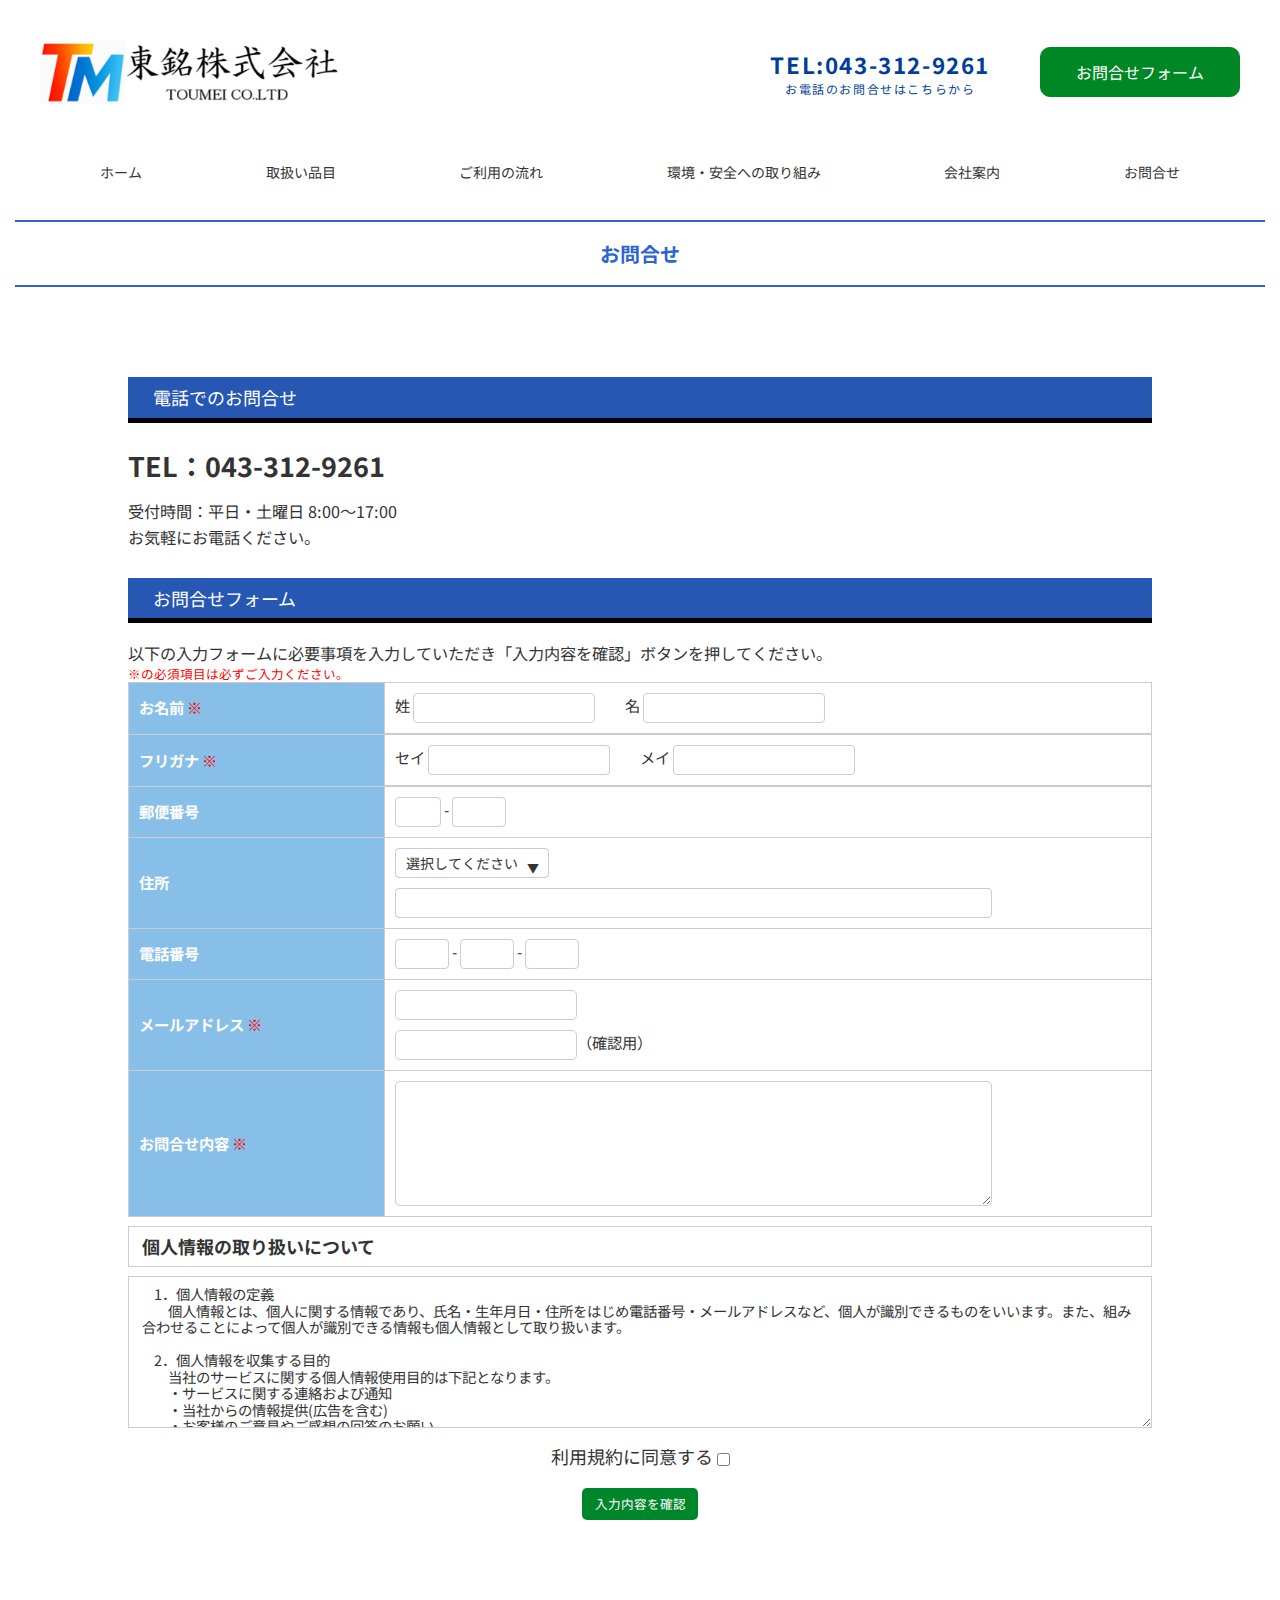
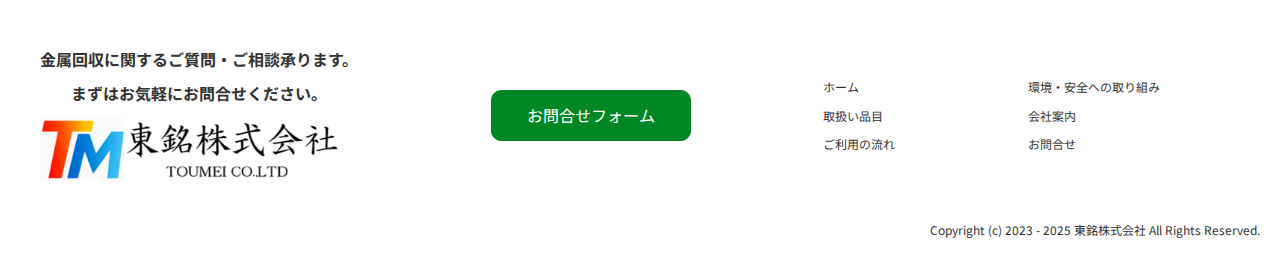
<file: consultation.html>
<!DOCTYPE html>
<html lang="en">
<head>
    <meta charset="UTF-8">
    <meta name="viewport" content="width=device-width, initial-scale=1.0">
    <title>東銘株式会社ホームページ</title>
    <link rel="stylesheet" href="css/destyle.css">
    <link rel="stylesheet" href="css/header-footer.css">
    <link rel="stylesheet" href="css/title.css">
    <link rel="stylesheet" href="css/consultation.css">
    <link rel="stylesheet" href="css/scroll-animate.css">
    <link href="https://fonts.googleapis.com/css2?family=Noto+Sans+JP&display=swap" rel="stylesheet">
</head>
<body>
    <header>
        <div class="header-top">
            <div class="header-top-left">
                <a href="index.html"><img src="img/ホーム/toumei-logo.png" alt="logo" class="logo"></a>
                <!--hamburger-->
                <input type="checkbox" id="menu-btn-check">
                <label for="menu-btn-check" class="menu-btn"><span></span></label>
                <div class="menu-bg"></div>
                <div class="menu-content">
                    <ul>
                        <li>
                            <a href="index.html">ホーム</a>
                        </li>
                        <li>
                            <a href="collection.html">取扱い品目</a>
                        </li>
                        <li>
                            <a href="process.html">ご利用の流れ</a>
                        </li>
                        <li>
                            <a href="safty.html">環境・安全への取り組み</a>
                        </li>
                        <li>
                            <a href="company.html">会社案内</a>
                        </li>
                        <li>
                            <a href="consultation.html">お問合せ</a>
                        </li>
                    </ul>
                </div>
            </div>
            <div class="header-top-right">
                <div class="company-tel">
                    <h3>TEL:043-312-9261</h3>
                    <p>お電話のお問合せはこちらから</p>
                </div>
                <a href="consultation.html" class="talking">お問合せフォーム</a>
            </div>
        </div>
        <nav class="nav-pc">
            <ul>
                <li><a href="index.html">ホーム</a></li>
                <li><a href="collection.html">取扱い品目</a></li>
                <li><a href="process.html">ご利用の流れ</a></li>
                <li><a href="safty.html">環境・安全への取り組み</a></li>
                <li><a href="company.html">会社案内</a></li>
                <li><a href="consultation.html">お問合せ</a></li>
            </ul>
        </nav>
        <div class="title-container">
            <h3>お問合せ</h3>
        </div>
    </header>
    <main>
        <div class="tel-ask">
            <div class="small-title">
                <h3>電話でのお問合せ</h3>
            </div>
            <div class="tel-ask-message">
                <h3>TEL：043-312-9261</h3>
                <p>受付時間：平日・土曜日 8:00～17:00</p>
                <p>お気軽にお電話ください。</p>
            </div>
        </div>
        <div class="pc-ask">
            <div class="small-title">
                <h3>お問合せフォーム</h3>
            </div>
            <div class="pc-ask-title">
                <p>以下の入力フォームに必要事項を入力していただき「入力内容を確認」ボタンを押してください。</p>
                <p>※の必須項目は必ずご入力ください。</p>
            </div>
            <form action="" id="contactForm">
                <table class="contact-form">
                    <tr class="contact-message">
                        <th><label>お名前 <span class="required">※</span></label></th>
                        <td>
                            <div class="input-item">姓 <input type="text" name="lastName"></div>
                            <div class="input-item">名 <input type="text" name="firstName"></div>
                        </td>
                    </tr>
                    <tr class="contact-message">
                        <th><label>フリガナ <span class="required">※</span></label></th>
                        <td>
                            <div class="input-item">セイ <input type="text" name="lastKana"></div>
                            <div class="input-item">メイ <input type="text" name="firstKana"></div>
                        </td>
                    </tr>
                    <tr>
                        <th>郵便番号</th>
                        <td>
                        <input type="text" name="zip1" size="3"> - 
                        <input type="text" name="zip2" size="4">
                        </td>
                    </tr>
                    <tr>
                        <th>住所</th>
                        <td>
                        <div class="custom-select-wrapper">
                            <select class="custom-select" name="pref">
                                <option>選択してください</option>
                                <option>北海道</option>
                                <option>青森県</option>
                                <option>岩手県</option>
                                <option>宮城県</option>
                                <option>秋田県</option>
                                <option>山形県</option>
                                <option>福島県</option>
                                <option>茨城県</option>
                                <option>栃木県</option>
                                <option>群馬県</option>
                                <option>埼玉県</option>
                                <option>千葉県</option>
                                <option>東京都</option>
                                <option>神奈川県</option>
                                <option>山梨県</option>
                                <option>長野県</option>
                                <option>新潟県</option>
                                <option>富山県</option>
                                <option>石川県</option>
                                <option>福井県</option>
                                <option>岐阜県</option>
                                <option>静岡県</option>
                                <option>愛知県</option>
                                <option>三重県</option>
                                <option>滋賀県</option>
                                <option>京都府</option>
                                <option>大阪府</option>
                                <option>兵庫県</option>
                                <option>奈良県</option>
                                <option>和歌山県</option>
                                <option>鳥取県</option>
                                <option>島根県</option>
                                <option>岡山県</option>
                                <option>広島県</option>
                                <option>山口県</option>
                                <option>徳島県</option>
                                <option>香川県</option>
                                <option>愛媛県</option>
                                <option>高知県</option>
                                <option>福岡県</option>
                                <option>佐賀県</option>
                                <option>長崎県</option>
                                <option>熊本県</option>
                                <option>大分県</option>
                                <option>宮崎県</option>
                                <option>鹿児島県</option>
                                <option>沖縄県</option>
                            </select>
                        </div>
                        <br>
                        <input type="text" name="address" style="width: 80%;">
                        </td>
                    </tr>
                    <tr>
                        <th>電話番号</th>
                        <td>
                        <input type="text" name="tel1" size="4"> -
                        <input type="text" name="tel2" size="4"> -
                        <input type="text" name="tel3" size="4">
                        </td>
                    </tr>
                    <tr class="email">
                        <th>メールアドレス <span class="required">※</span></th>
                        <td>
                        <input type="email" name="email"><br>
                        <input type="email" name="email-confirm">（確認用）
                        </td>
                    </tr>
                    <tr>
                        <th>お問合せ内容 <span class="required">※</span></th>
                        <td><textarea name="message" rows="7" cols="50" style="width: 80%;"></textarea></td>
                    </tr>
                </table>
                <div class="last-conform">
                    <p>個人情報の取り扱いについて</p>
                    <textarea rows="8" readonly style="width: 100%;">
    1．個人情報の定義
    　個人情報とは、個人に関する情報であり、氏名・生年月日・住所をはじめ電話番号・メールアドレスなど、個人が識別できるものをいいます。また、組み合わせることによって個人が識別できる情報も個人情報として取り扱います。
    
    2．個人情報を収集する目的
    　当社のサービスに関する個人情報使用目的は下記となります。
    　・サービスに関する連絡および通知
    　・当社からの情報提供(広告を含む)
    　・お客様のご意見やご感想の回答のお願い
    
    3．個人情報の利用・提供
    　個人情報は前述の目的の範囲内で利用いたします。
    　また、原則外部の第三者に個人情報を提供することはありませんが、その場合も本人の了解を得た上で行います。サイトからご登録いただきました個人情報の開示・訂正・削除につきましてはメールにてお申し出ください。
    　また、その他の情報の開示・訂正・削除を希望される場合は、後述の連絡先メールアドレスまでメールにてご連絡ください。折り返し開示・訂正・削除手続きについてご案内します。
    　なお、ご本人であることの確認が十分に取れない場合、あるいは当社の業務に支障がある場合には、ご要望にお応えできない場合もございますので、あらかじめご了承下さい。
    
    4．外部委託
    　個人情報の処理を外部に委託する際に、個人情報を預託する場合があります。委託処理を行う場合には、十分な個人情報保護水準を確保していることを条件として委託先を選定し、機密保持契約を結んだ上で行います。
    
    5．個人情報の管理
    　個人情報への不当なアクセスまたは個人情報の紛失、破壊、改竄、漏洩などの危険に対して、技術面及び組織面において必要な安全対策を継続的に講じるよう努めています。
    
    6．お問合せなど
    　本件に関するお問合せは下記までお願い申し上げます。
    　東銘株式会社　個人情報保護責任者　TEL:043-312-9261
                    </textarea>
                    <div class="conform">
                        <label>利用規約に同意する</label> 
                        <input type="checkbox">
                        <br>
                        <br> 
                        <button type="submit">入力内容を確認</button>
                    </div>
                </div>
            </form>
        </div>
    </main>
    <footer>
        <div class="footer-message">
            <div>
                <p>金属回収に関するご質問・ご相談承ります。</p>
                <p>まずはお気軽にお問合せください。</p>
                <a href="index.html"><img src="img/ホーム/toumei-logo.png" alt="logo" class="logo"></a>
            </div>
            <a href="consultation.html" class="talking">お問合せフォーム</a>
            <ul>
                <li><a href="index.html">ホーム</a></li>
                <li><a href="collection.html">取扱い品目</a></li>
                <li><a href="process.html">ご利用の流れ</a></li>
            </ul>
            <ul>
                <li><a href="safty.html">環境・安全への取り組み</a></li>
                <li><a href="company.html">会社案内</a></li>
                <li><a href="consultation.html">お問合せ</a></li>
            </ul>
        </div>
        <div class="footer-message-bottom">
            <p>Copyright (c) 2023 - 2025 東銘株式会社 All Rights Reserved.</p>
        </div>
    </footer>
    <script>
        const form = document.getElementById("contactForm");

        form.addEventListener("submit", function(e) {
            e.preventDefault();
            const fields = [
                "lastName", "firstName",
                "lastKana", "firstKana",
                "zip1", "zip2",
                "pref", "address",
                "tel1", "tel2", "tel3",
                "email", "emailConfirm",
                "message"
            ];
            fields.forEach(name => {
                const val = form[name]?.value || "";
                sessionStorage.setItem(name, val);
            });
            window.location.href = "confirm.html";
        });
    </script>
    <button id="backToTop"></button>
</body>
</html>
</file>
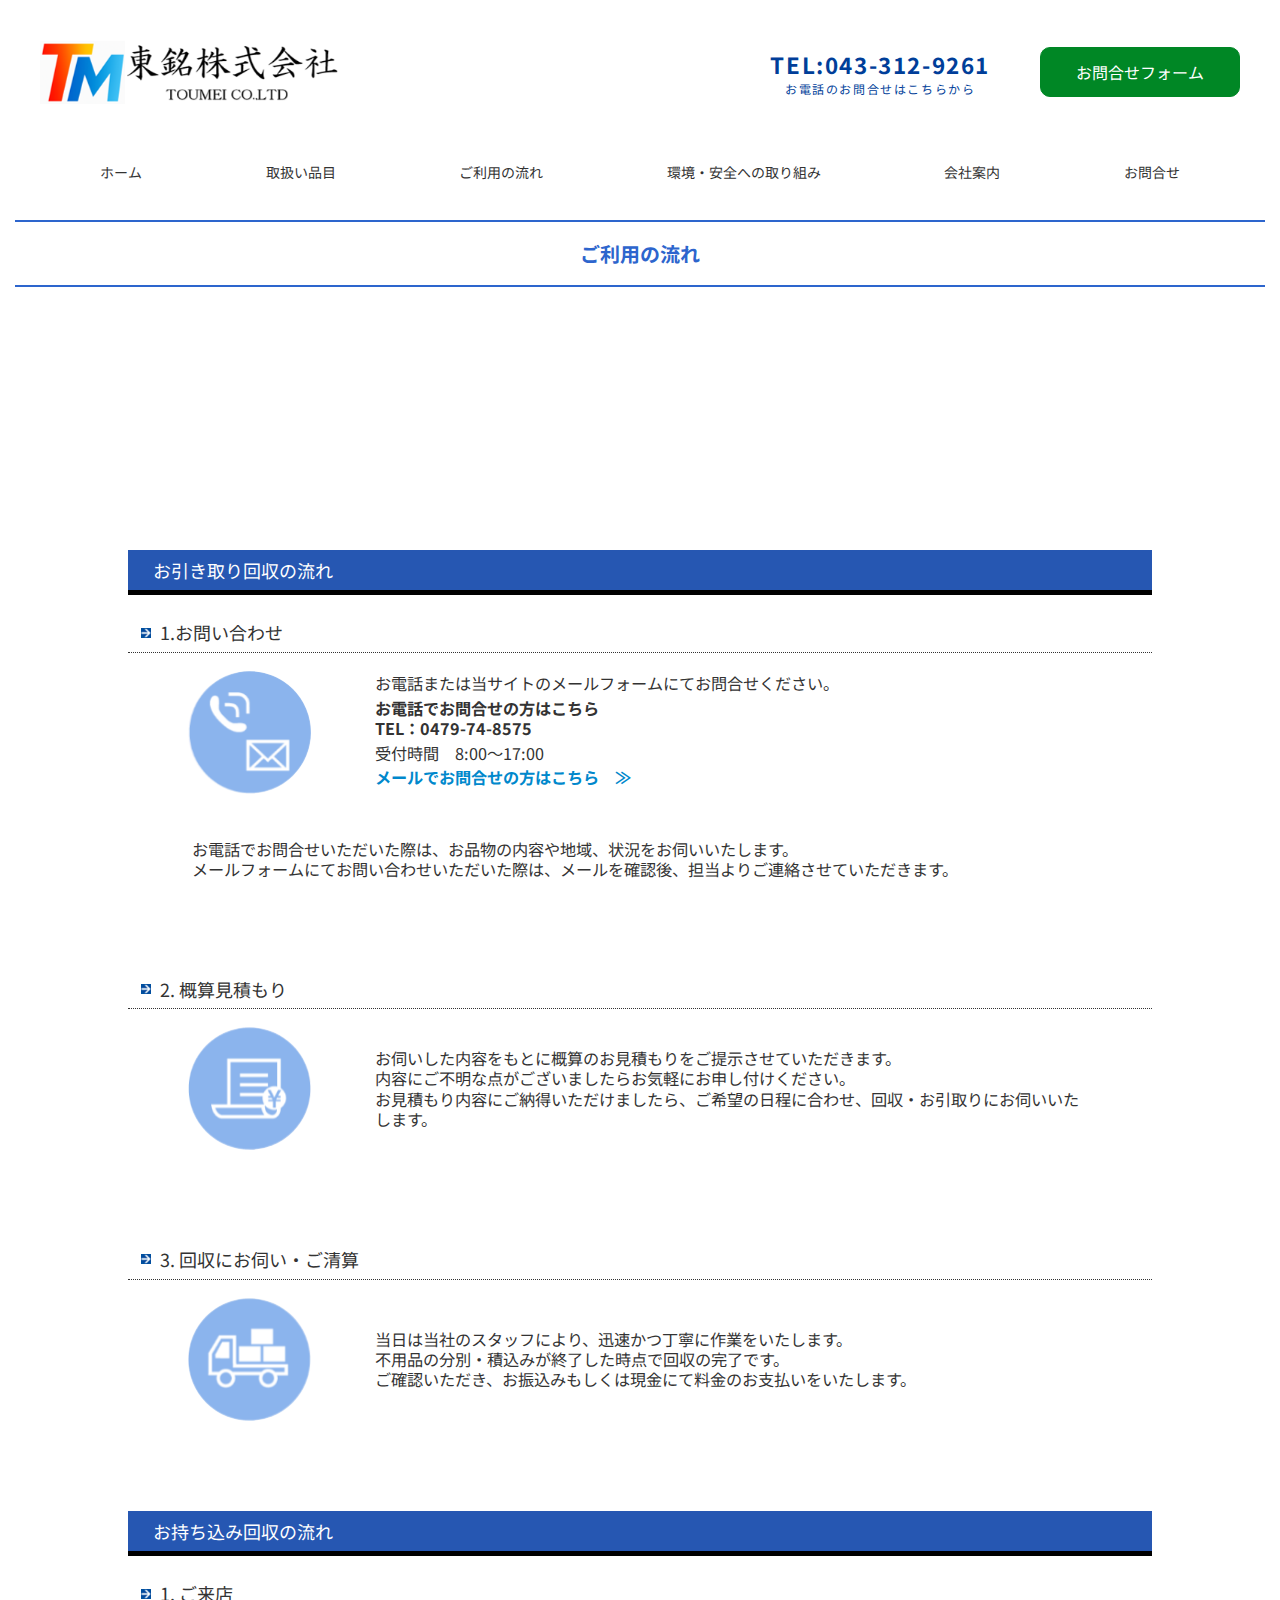
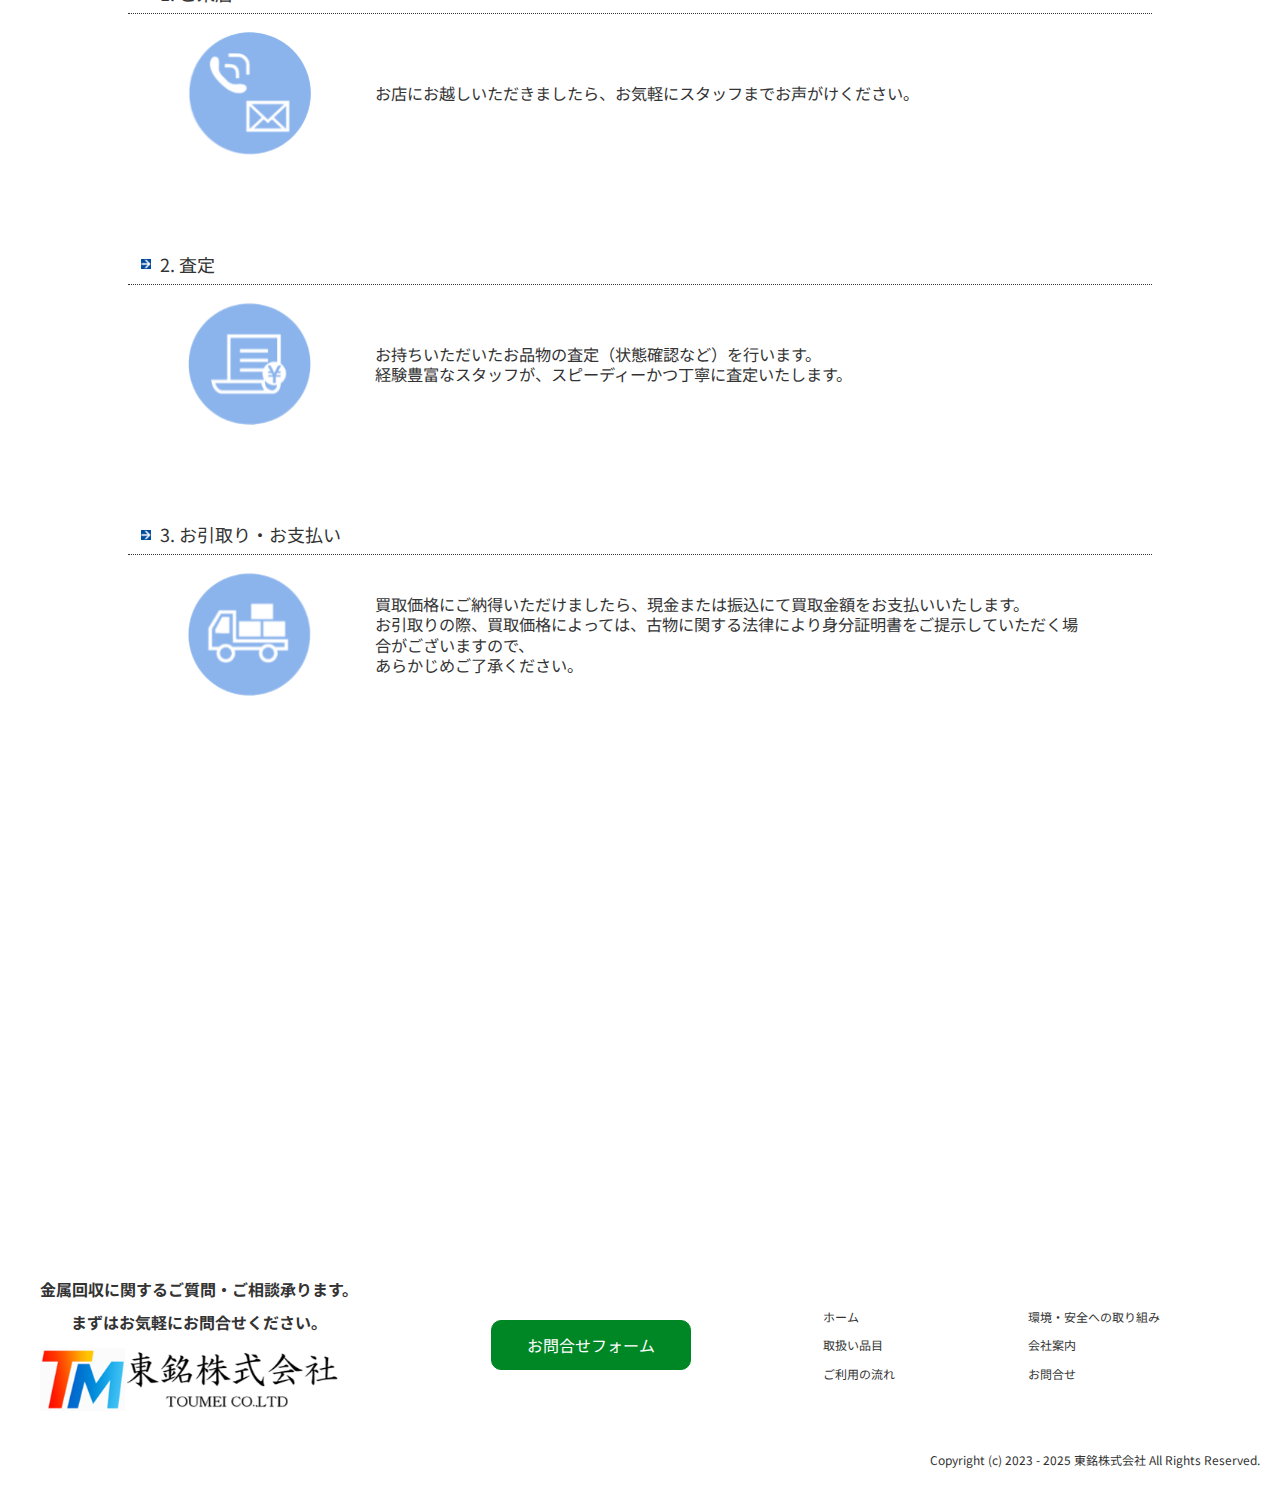
<file: process.html>
<!DOCTYPE html>
<html lang="en">
<head>
    <meta charset="UTF-8">
    <meta name="viewport" content="width=device-width, initial-scale=1.0">
    <title>東銘株式会社ホームページ</title>
    <link rel="stylesheet" href="css/destyle.css">
    <link rel="stylesheet" href="css/header-footer.css">
    <link rel="stylesheet" href="css/title.css">
    <link rel="stylesheet" href="css/process.css">
    <link rel="stylesheet" href="css/scroll-animate.css">
    <link href="https://fonts.googleapis.com/css2?family=Noto+Sans+JP&display=swap" rel="stylesheet">
</head>
<body>
    <header>
        <div class="header-top">
            <div class="header-top-left">
                <a href="index.html"><img src="img/ホーム/toumei-logo.png" alt="logo" class="logo"></a>
                <!--hamburger-->
                <input type="checkbox" id="menu-btn-check">
                <label for="menu-btn-check" class="menu-btn"><span></span></label>
                <div class="menu-bg"></div>
                <div class="menu-content">
                    <ul>
                        <li>
                            <a href="index.html">ホーム</a>
                        </li>
                        <li>
                            <a href="collection.html">取扱い品目</a>
                        </li>
                        <li>
                            <a href="process.html">ご利用の流れ</a>
                        </li>
                        <li>
                            <a href="safty.html">環境・安全への取り組み</a>
                        </li>
                        <li>
                            <a href="company.html">会社案内</a>
                        </li>
                        <li>
                            <a href="consultation.html">お問合せ</a>
                        </li>
                    </ul>
                </div>
            </div>
            <div class="header-top-right">
                <div class="company-tel">
                    <h3>TEL:043-312-9261</h3>
                    <p>お電話のお問合せはこちらから</p>
                </div>
                <a href="consultation.html" class="talking">お問合せフォーム</a>
            </div>
        </div>
        <nav class="nav-pc">
            <ul>
                <li><a href="index.html">ホーム</a></li>
                <li><a href="collection.html">取扱い品目</a></li>
                <li><a href="process.html">ご利用の流れ</a></li>
                <li><a href="safty.html">環境・安全への取り組み</a></li>
                <li><a href="company.html">会社案内</a></li>
                <li><a href="consultation.html">お問合せ</a></li>
            </ul>
        </nav>
        <div class="title-container">
            <h3>ご利用の流れ</h3>
        </div>
    </header>
    <main>
        <div class="big-title scroll-animate slide-in-bottom">
            <h1>お問合せから回収までの流れを<br>
                ご案内いたします</h1>
        </div>
        <div class="process-container">
            <div class="process-message">
                <div class="tel-process" id="pickup">
                    <div class="small-title">
                        <h3>お引き取り回収の流れ</h3>
                    </div>
                    <div class="tel-process-message">
                        <div class="title">
                            <img src="img/ご利用の流れ/矢印.png" alt="">
                            <p>1.お問い合わせ</p>
                        </div>
                        <div class="special">
                            <div class="message">
                                <img src="img/ご利用の流れ/電話問い合わせ.png" alt="">
                                <ul>
                                    <li>お電話または当サイトのメールフォームにてお問合せください。</li>
                                    <li class="special-01">お電話でお問合せの方はこちら<br>TEL：0479-74-8575</li>
                                    <li>受付時間　8:00～17:00</li>
                                    <li class="special-02"><a href="consultation.html">メールでお問合せの方はこちら　≫</a></li>
                                </ul>
                            </div>
                            <p>お電話でお問合せいただいた際は、お品物の内容や地域、状況をお伺いいたします。<br>
                                メールフォームにてお問い合わせいただいた際は、メールを確認後、担当よりご連絡させていただきます。</p>
                        </div>
                    </div>
                    <div class="tel-process-message">
                        <div class="title">
                            <img src="img/ご利用の流れ/矢印.png" alt="">
                            <p>2. 概算見積もり</p>
                        </div>
                        <div class="message">
                            <img src="img/ご利用の流れ/見積もり.png" alt="">
                            <ul>
                                <li>お伺いした内容をもとに概算のお見積もりをご提示させていただきます。<br>
                                    内容にご不明な点がございましたらお気軽にお申し付けください。</li>
                                <li>お見積もり内容にご納得いただけましたら、ご希望の日程に合わせ、回収・お引取りにお伺いいたします。</li>
                            </ul>
                        </div>
                    </div>
                    <div class="tel-process-message">
                        <div class="title">
                            <img src="img/ご利用の流れ/矢印.png" alt="">
                            <p>3. 回収にお伺い・ご清算</p>
                        </div>
                        <div class="message">
                            <img src="img/ご利用の流れ/運送.png" alt="">
                            <ul>
                                <li>当日は当社のスタッフにより、迅速かつ丁寧に作業をいたします。</li>
                                <li>不用品の分別・積込みが終了した時点で回収の完了です。<br> ご確認いただき、お振込みもしくは現金にて料金のお支払いをいたします。</li>
                            </ul>
                        </div>
                    </div>
                </div>
                <div class="tel-process" id="bring">
                    <div class="small-title">
                        <h3>お持ち込み回収の流れ</h3>
                    </div>
                    <div class="tel-process-message">
                        <div class="title">
                            <img src="img/ご利用の流れ/矢印.png" alt="">
                            <p>1. ご来店</p>
                        </div>
                        <div class="message">
                            <img src="img/ご利用の流れ/電話問い合わせ.png" alt="">
                            <p>お店にお越しいただきましたら、お気軽にスタッフまでお声がけください。</p>
                        </div>
                    </div>
                    <div class="tel-process-message">
                        <div class="title">
                            <img src="img/ご利用の流れ/矢印.png" alt="">
                            <p>2. 査定</p>
                        </div>
                        <div class="message">
                            <img src="img/ご利用の流れ/見積もり.png" alt="">
                            <p>お持ちいただいたお品物の査定（状態確認など）を行います。<br>
                                経験豊富なスタッフが、スピーディーかつ丁寧に査定いたします。</p>
                        </div>
                    </div>
                    <div class="tel-process-message">
                        <div class="title">
                            <img src="img/ご利用の流れ/矢印.png" alt="">
                            <p>3. お引取り・お支払い</p>
                        </div>
                        <div class="message">
                            <img src="img/ご利用の流れ/運送.png" alt="">
                            <p>買取価格にご納得いただけましたら、現金または振込にて買取金額をお支払いいたします。<br>
                                お引取りの際、買取価格によっては、古物に関する法律により身分証明書をご提示していただく場合がございますので、<br>
                                あらかじめご了承ください。</p>
                        </div>
                    </div>
                </div>
            </div>
            <div class="buy-contact scroll-animate slide-in-bottom">
                <div class="buy-contact-inside">
                    <h3>買取について<br>お気軽にお問合せください。</h3>
                    <p>お持ち込み、お引き取りどちらでもご対応させていただきます。<br>お電話またはお問合せページよりお問合せください。</p>
                    <a href="consultation.html">お問合せページへ</a>
                </div>
            </div>
        </div>
    </main>
    <footer>
        <div class="footer-message">
            <div>
                <p>金属回収に関するご質問・ご相談承ります。</p>
                <p>まずはお気軽にお問合せください。</p>
                <a href="index.html"><img src="img/ホーム/toumei-logo.png" alt="logo" class="logo"></a>
            </div>
            <a href="consultation.html" class="talking">お問合せフォーム</a>
            <ul>
                <li><a href="index.html">ホーム</a></li>
                <li><a href="collection.html">取扱い品目</a></li>
                <li><a href="process.html">ご利用の流れ</a></li>
            </ul>
            <ul>
                <li><a href="safty.html">環境・安全への取り組み</a></li>
                <li><a href="company.html">会社案内</a></li>
                <li><a href="consultation.html">お問合せ</a></li>
            </ul>
        </div>
        <div class="footer-message-bottom">
            <p>Copyright (c) 2023 - 2025 東銘株式会社 All Rights Reserved.</p>
        </div>
    </footer>
    <button id="backToTop"></button>
    <script src="js/index.js"></script>
</body>
</html>
</file>
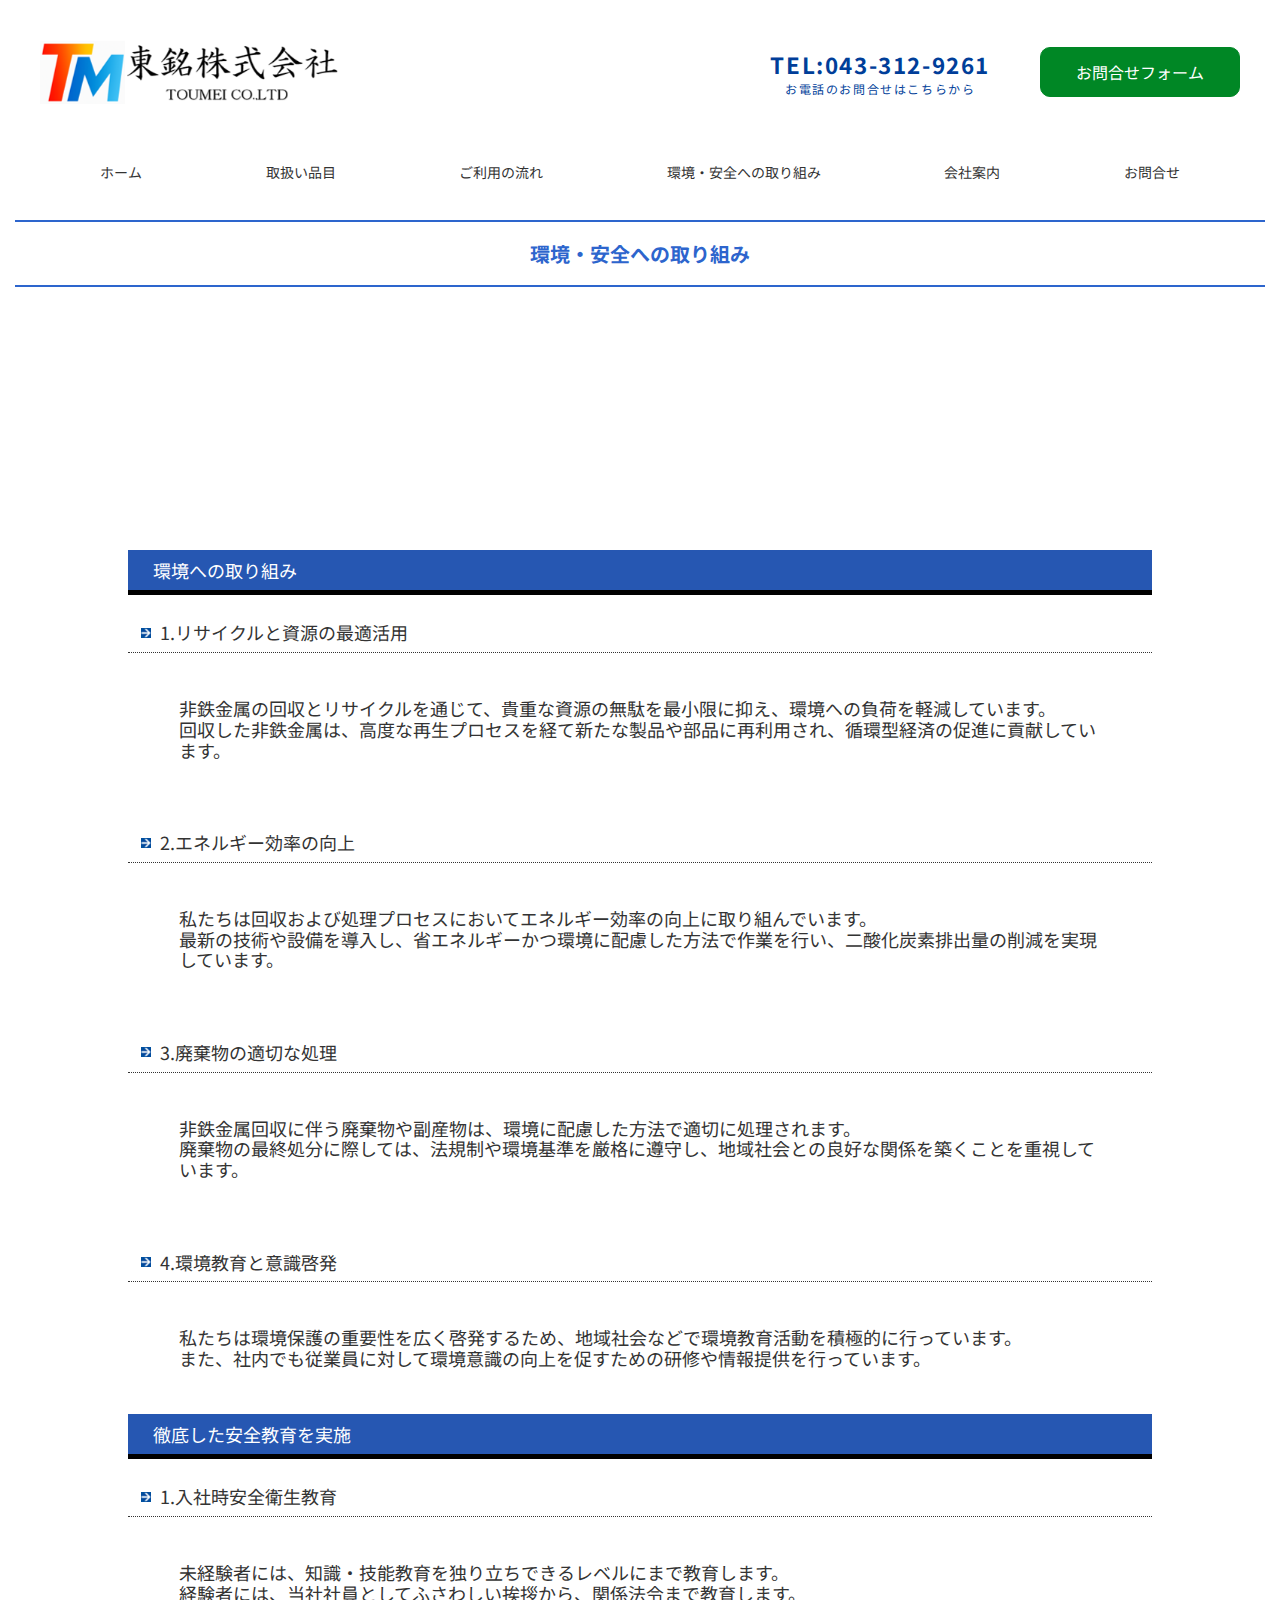
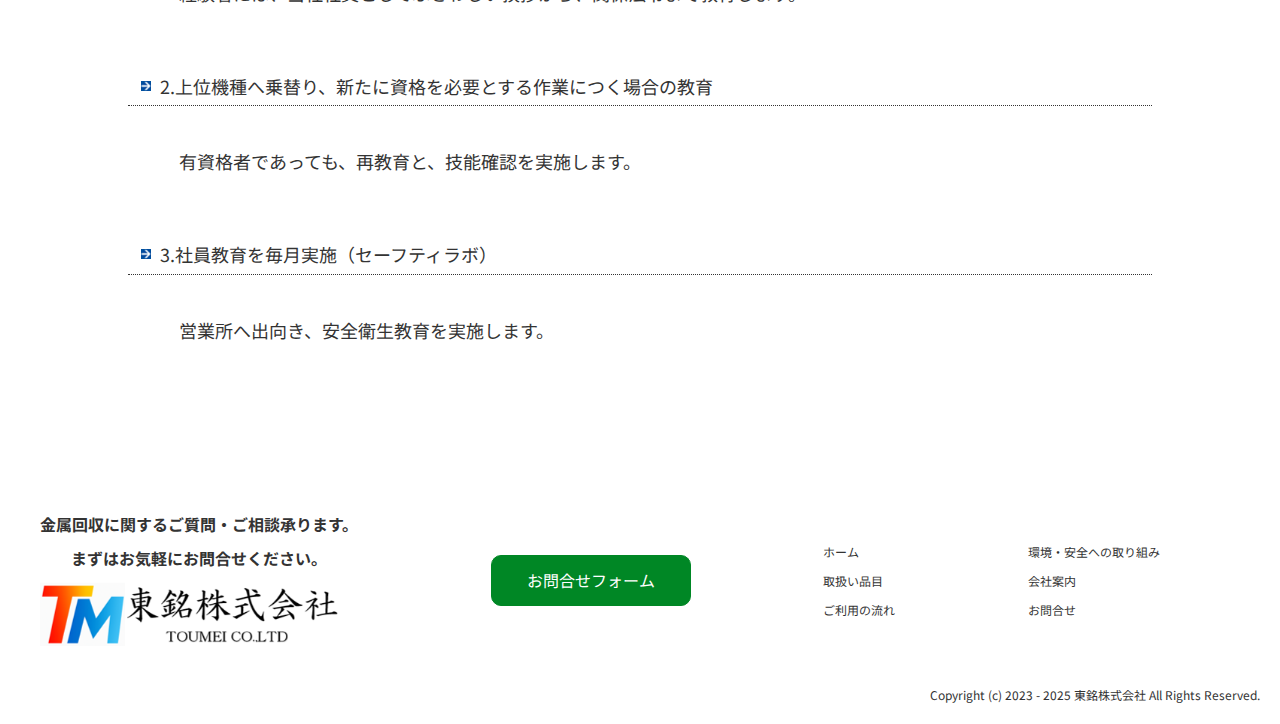
<file: safty.html>
<!DOCTYPE html>
<html lang="en">
<head>
    <meta charset="UTF-8">
    <meta name="viewport" content="width=device-width, initial-scale=1.0">
    <title>東銘株式会社ホームページ</title>
    <link rel="stylesheet" href="css/destyle.css">
    <link rel="stylesheet" href="css/header-footer.css">
    <link rel="stylesheet" href="css/title.css">
    <link rel="stylesheet" href="css/safty.css">
    <link rel="stylesheet" href="css/scroll-animate.css">
    <link href="https://fonts.googleapis.com/css2?family=Noto+Sans+JP&display=swap" rel="stylesheet">
</head>
<body>
    <header>
        <div class="header-top">
            <div class="header-top-left">
                <a href="index.html"><img src="img/ホーム/toumei-logo.png" alt="logo" class="logo"></a>
                <!--hamburger-->
                <input type="checkbox" id="menu-btn-check">
                <label for="menu-btn-check" class="menu-btn"><span></span></label>
                <div class="menu-bg"></div>
                <div class="menu-content">
                    <ul>
                        <li>
                            <a href="index.html">ホーム</a>
                        </li>
                        <li>
                            <a href="collection.html">取扱い品目</a>
                        </li>
                        <li>
                            <a href="process.html">ご利用の流れ</a>
                        </li>
                        <li>
                            <a href="safty.html">環境・安全への取り組み</a>
                        </li>
                        <li>
                            <a href="company.html">会社案内</a>
                        </li>
                        <li>
                            <a href="consultation.html">お問合せ</a>
                        </li>
                    </ul>
                </div>
            </div>
            <div class="header-top-right">
                <div class="company-tel">
                    <h3>TEL:043-312-9261</h3>
                    <p>お電話のお問合せはこちらから</p>
                </div>
                <a href="consultation.html" class="talking">お問合せフォーム</a>
            </div>
        </div>
        <nav class="nav-pc">
            <ul>
                <li><a href="index.html">ホーム</a></li>
                <li><a href="collection.html">取扱い品目</a></li>
                <li><a href="process.html">ご利用の流れ</a></li>
                <li><a href="safty.html">環境・安全への取り組み</a></li>
                <li><a href="company.html">会社案内</a></li>
                <li><a href="consultation.html">お問合せ</a></li>
            </ul>
        </nav>
        <div class="title-container">
            <h3>環境・安全への取り組み</h3>
        </div>
    </header>
    <main>
        <div class="big-title scroll-animate slide-in-bottom">
            <h1>社員一人ひとりが信頼される<br>
                安全な品質をご提供</h1>
        </div>
        <div class="process-container">
            <div class="process-message">
                <div class="tel-process">
                    <div class="small-title">
                        <h3>環境への取り組み</h3>
                    </div>
                    <div class="tel-process-message">
                        <div class="title">
                            <img src="img/ご利用の流れ/矢印.png" alt="">
                            <p>1.リサイクルと資源の最適活用</p>
                        </div>
                        <div class="message">
                            <p>非鉄金属の回収とリサイクルを通じて、貴重な資源の無駄を最小限に抑え、環境への負荷を軽減しています。<br>
                                回収した非鉄金属は、高度な再生プロセスを経て新たな製品や部品に再利用され、循環型経済の促進に貢献しています。</p>
                        </div>
                    </div>
                    <div class="tel-process-message">
                        <div class="title">
                            <img src="img/ご利用の流れ/矢印.png" alt="">
                            <p>2.エネルギー効率の向上</p>
                        </div>
                        <div class="message">
                            <p>私たちは回収および処理プロセスにおいてエネルギー効率の向上に取り組んでいます。<br>
                                最新の技術や設備を導入し、省エネルギーかつ環境に配慮した方法で作業を行い、二酸化炭素排出量の削減を実現しています。</p>
                        </div>
                    </div>
                    <div class="tel-process-message">
                        <div class="title">
                            <img src="img/ご利用の流れ/矢印.png" alt="">
                            <p>3.廃棄物の適切な処理</p>
                        </div>
                        <div class="message">
                            <p>非鉄金属回収に伴う廃棄物や副産物は、環境に配慮した方法で適切に処理されます。<br>
                                廃棄物の最終処分に際しては、法規制や環境基準を厳格に遵守し、地域社会との良好な関係を築くことを重視しています。</p>
                        </div>
                    </div>
                    <div class="tel-process-message">
                        <div class="title">
                            <img src="img/ご利用の流れ/矢印.png" alt="">
                            <p>4.環境教育と意識啓発</p>
                        </div>
                        <div class="message">
                            <p>私たちは環境保護の重要性を広く啓発するため、地域社会などで環境教育活動を積極的に行っています。<br>
                                また、社内でも従業員に対して環境意識の向上を促すための研修や情報提供を行っています。</p>
                        </div>
                    </div>
                </div>
                <div class="tel-process">
                    <div class="small-title">
                        <h3>徹底した安全教育を実施</h3>
                    </div>
                    <div class="tel-process-message">
                        <div class="title">
                            <img src="img/ご利用の流れ/矢印.png" alt="">
                            <p>1.入社時安全衛生教育</p>
                        </div>
                        <div class="message">
                            <p>未経験者には、知識・技能教育を独り立ちできるレベルにまで教育します。<br>
                                経験者には、当社社員としてふさわしい挨拶から、関係法令まで教育します。</p>
                        </div>
                    </div>
                    <div class="tel-process-message">
                        <div class="title">
                            <img src="img/ご利用の流れ/矢印.png" alt="">
                            <p>2.上位機種へ乗替り、新たに資格を必要とする作業につく場合の教育</p>
                        </div>
                        <div class="message">
                            <p>有資格者であっても、再教育と、技能確認を実施します。</p>
                        </div>
                    </div>
                    <div class="tel-process-message">
                        <div class="title">
                            <img src="img/ご利用の流れ/矢印.png" alt="">
                            <p>3.社員教育を毎月実施（セーフティラボ）</p>
                        </div>
                        <div class="message">
                            <p>営業所へ出向き、安全衛生教育を実施します。</p>
                        </div>
                    </div>
                </div>
            </div>
        </div>
    </main>
    <footer>
        <div class="footer-message">
            <div>
                <p>金属回収に関するご質問・ご相談承ります。</p>
                <p>まずはお気軽にお問合せください。</p>
                <a href="index.html"><img src="img/ホーム/toumei-logo.png" alt="logo" class="logo"></a>
            </div>
            <a href="consultation.html" class="talking">お問合せフォーム</a>
            <ul>
                <li><a href="index.html">ホーム</a></li>
                <li><a href="collection.html">取扱い品目</a></li>
                <li><a href="process.html">ご利用の流れ</a></li>
            </ul>
            <ul>
                <li><a href="safty.html">環境・安全への取り組み</a></li>
                <li><a href="company.html">会社案内</a></li>
                <li><a href="consultation.html">お問合せ</a></li>
            </ul>
        </div>
        <div class="footer-message-bottom">
            <p>Copyright (c) 2023 - 2025 東銘株式会社 All Rights Reserved.</p>
        </div>
    </footer>
    <button id="backToTop"></button>
    <script src="js/index.js"></script>
</body>
</html>
</file>
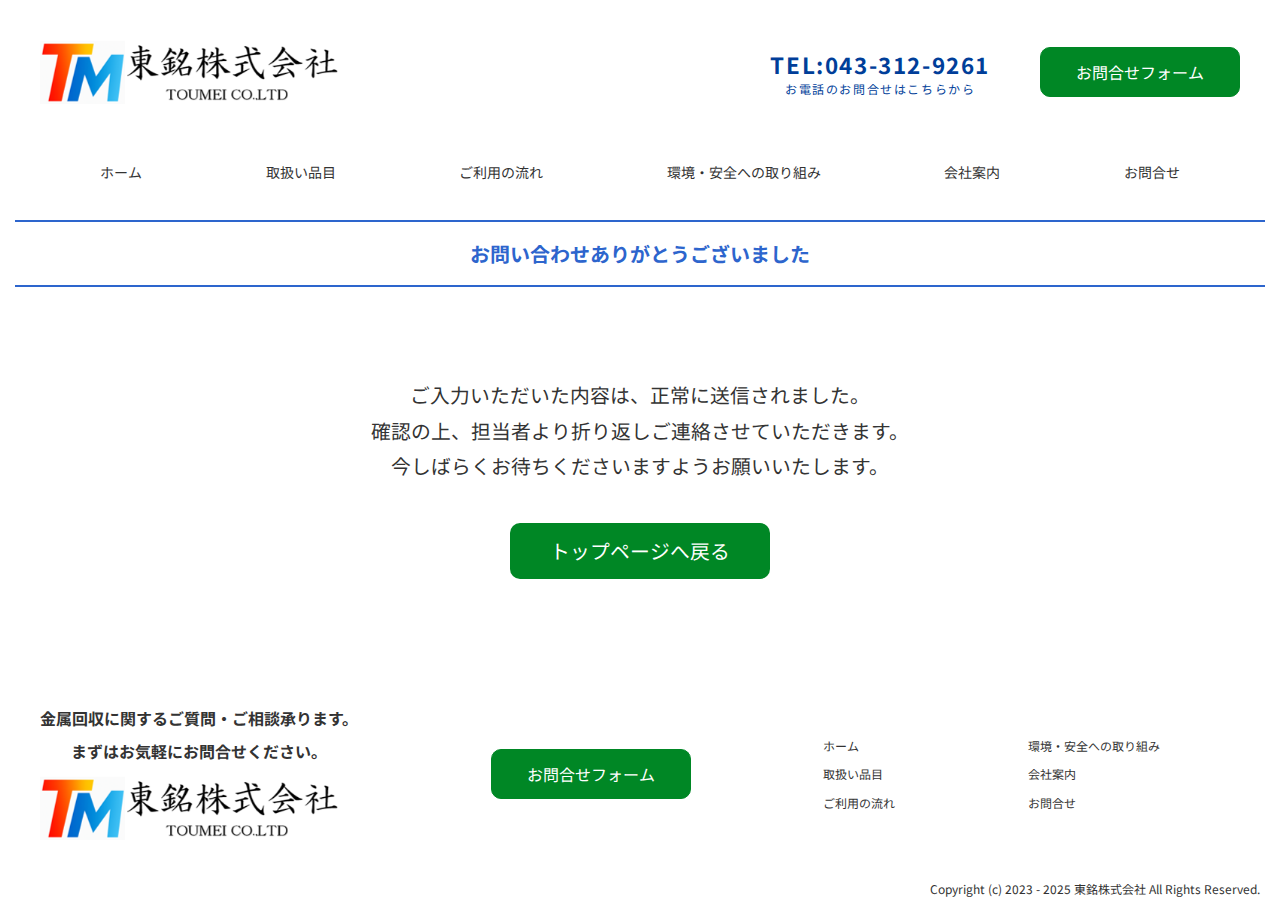
<file: thanks.html>
<!DOCTYPE html>
<html lang="en">
<head>
    <meta charset="UTF-8">
    <meta name="viewport" content="width=device-width, initial-scale=1.0">
    <title>東銘株式会社ホームページ</title>
    <link rel="stylesheet" href="css/destyle.css">
    <link rel="stylesheet" href="css/header-footer.css">
    <link rel="stylesheet" href="css/title.css">
    <link rel="stylesheet" href="css/thanks.css">
    <link rel="stylesheet" href="css/scroll-animate.css">
    <link href="https://fonts.googleapis.com/css2?family=Noto+Sans+JP&display=swap" rel="stylesheet">
</head>
<body>
    <header>
        <div class="header-top">
            <div class="header-top-left">
                <a href="index.html"><img src="img/ホーム/toumei-logo.png" alt="logo" class="logo"></a>
                <!--hamburger-->
                <input type="checkbox" id="menu-btn-check">
                <label for="menu-btn-check" class="menu-btn"><span></span></label>
                <div class="menu-bg"></div>
                <div class="menu-content">
                    <ul>
                        <li>
                            <a href="index.html">ホーム</a>
                        </li>
                        <li>
                            <a href="collection.html">取扱い品目</a>
                        </li>
                        <li>
                            <a href="process.html">ご利用の流れ</a>
                        </li>
                        <li>
                            <a href="safty.html">環境・安全への取り組み</a>
                        </li>
                        <li>
                            <a href="company.html">会社案内</a>
                        </li>
                        <li>
                            <a href="consultation.html">お問合せ</a>
                        </li>
                    </ul>
                </div>
            </div>
            <div class="header-top-right">
                <div class="company-tel">
                    <h3>TEL:043-312-9261</h3>
                    <p>お電話のお問合せはこちらから</p>
                </div>
                <a href="consultation.html" class="talking">お問合せフォーム</a>
            </div>
        </div>
        <nav class="nav-pc">
            <ul>
                <li><a href="index.html">ホーム</a></li>
                <li><a href="collection.html">取扱い品目</a></li>
                <li><a href="process.html">ご利用の流れ</a></li>
                <li><a href="safty.html">環境・安全への取り組み</a></li>
                <li><a href="company.html">会社案内</a></li>
                <li><a href="consultation.html">お問合せ</a></li>
            </ul>
        </nav>
        <div class="title-container">
            <h3>お問い合わせありがとうございました</h3>
        </div>
    </header>
    <main>
        <div class="thanks-box">
            <p>ご入力いただいた内容は、正常に送信されました。</p>
            <p>確認の上、担当者より折り返しご連絡させていただきます。</p>
            <p>今しばらくお待ちくださいますようお願いいたします。</p>
            <a href="index.html">トップページへ戻る</a>
        </div>
    </main>
    <footer>
        <div class="footer-message">
            <div>
                <p>金属回収に関するご質問・ご相談承ります。</p>
                <p>まずはお気軽にお問合せください。</p>
                <a href="index.html"><img src="img/ホーム/toumei-logo.png" alt="logo" class="logo"></a>
            </div>
            <a href="consultation.html" class="talking">お問合せフォーム</a>
            <ul>
                <li><a href="index.html">ホーム</a></li>
                <li><a href="collection.html">取扱い品目</a></li>
                <li><a href="process.html">ご利用の流れ</a></li>
            </ul>
            <ul>
                <li><a href="safty.html">環境・安全への取り組み</a></li>
                <li><a href="company.html">会社案内</a></li>
                <li><a href="consultation.html">お問合せ</a></li>
            </ul>
        </div>
        <div class="footer-message-bottom">
            <p>Copyright (c) 2023 - 2025 東銘株式会社 All Rights Reserved.</p>
        </div>
    </footer>
    <button id="backToTop"></button>
</body>
</html>
</file>
<file: css/header-footer.css>
body {
    box-sizing: border-box;
    font-size: 16px;
    font-family: 'Noto Sans JP', sans-serif;
}
/*header*/
header {
    max-width: 100vw;
    display: flex;
    flex-direction: column;
    margin: 20px auto;
}
.header-top {
    display: flex;
    justify-content: space-between;
    margin: 20px 40px;
}
.logo {
    max-width: 300px;
}
.header-top-right {
    display: flex;
    justify-content: space-between;
    align-items: center;
    gap: 50px;
}
.company-tel {
    text-align: center;
    color: rgba(0, 62, 153, 1);
}
.company-tel h3 {
    font-size: 1.4rem;
    font-weight: 700;
    line-height: 1.5;
    letter-spacing: 0.1rem;
}
.company-tel p {
    letter-spacing: 0.1rem;
    font-size: 0.75rem;
}
.talking {
    color: #fff;
    background-color: rgba(0, 135, 37, 1);
    padding: 15px 35px;
    border-radius: 10px;
    border: 1px solid rgba(0, 135, 37, 1);
    transition: all 0.3s ease-in-out;
}
.talking:hover {
    opacity: 0.8;
    transform: scale(1.05);
    transition: all 0.3s ease-in-out;
}
/*nav*/
.nav-pc ul {
    display: flex;
    justify-content: space-between;
    align-items: center;
    margin: 40px 100px;
    gap: 50px;
}
.nav-pc li {
    color: #333;
    font-size: 0.875rem;
}
.nav-pc li:hover {
    transform: scale(1.05);
    color: rgba(45, 101, 205, 1);
}
/*footer*/
footer {
    display: flex;
    flex-direction: column;
}
.footer-message-bottom {
    text-align: right;
    font-size: 0.75rem;
    line-height: 1.5;
    color: #333;
    margin-bottom: 20px;
    margin-right: 20px;
}
.footer-message {
    display: flex;
    justify-content: space-between;
    align-items: center;
    margin: 40px;
}
.footer-message p {
    margin-bottom: 15px;
    text-align: center;
    color: #333;
    font-weight: 700;
}
.footer-message ul {
    display: flex;
    flex-direction: column;
    gap: 15px;
}
.footer-message li {
    color: #333;
    font-size: 0.75rem;
}
.footer-message li:hover {
    transform: scale(1.05);
    color: rgba(45, 101, 205, 1);
}
.footer-message ul:nth-of-type(2) {
    margin-right: 80px;
}
/*button-back-to-top*/
#backToTop {
    position: fixed;
    bottom: 40px;
    right: 40px;
    width: 40px;
    height: 40px;
    background-color: rgba(71, 115, 180, 1);
    border: none;
    border-radius: 50%;
    cursor: pointer;
    display: none;
    z-index: 999;
}
#backToTop:hover {
    background-color: #555;
}
#backToTop::before {
    content: "";
    display: block;
    width: 10px;
    height: 10px;
    border-left: 3px solid white;
    border-top: 3px solid white;
    transform: rotate(45deg);
    margin: 12px auto;
}
.title-container {
    font-size: 1.25rem;
    font-weight: 700;
    color: rgba(45, 101, 205, 1);
    text-align: center;
    border-top: 2px solid rgba(45, 101, 205, 1);
    border-bottom: 2px solid rgba(45, 101, 205, 1);
    margin: 0 15px;
}
.title-container h3 {
    padding-top: 20px;
    padding-bottom: 20px;
}
/*menu*/
.menu-btn {
    position: fixed;
    top: 10px;
    right: 10px;
    display: flex;
    height: 60px;
    width: 60px;
    justify-content: center;
    align-items: center;
    z-index: 90;
    background-color: #E7E7E7;
    border-radius: 10px;
    border: 1px solid #666666;
}
.menu-btn span,
.menu-btn span:before,
.menu-btn span:after {
    content: '';
    display: block;
    height: 3px;
    width: 25px;
    border-radius: 3px;
    background-color: #666666;
    position: absolute;
}
.menu-btn span:before {
    bottom: 8px;
}
.menu-btn span:after {
    top: 8px;
}
#menu-btn-check:checked ~ .menu-btn span {
    background-color: rgba(255, 255, 255, 0);/*メニューオープン時は真ん中の線を透明にする*/
}
#menu-btn-check:checked ~ .menu-btn span::before {
    bottom: 0;
    transform: rotate(45deg);
    transition: all 0.3s ease-in-out;
}
#menu-btn-check:checked ~ .menu-btn span::after {
    top: 0;
    transform: rotate(-45deg);
    transition: all 0.3s ease-in-out;
}
.menu-btn span::before,
.menu-btn span::after,
.menu-btn span {
    transition: all 0.3s ease-in-out;
}
.hamburger-menu {
    display: none;
}

/* ✅ ✅ 【新增】背景遮罩（可选） */
.menu-bg {
    position: fixed;
    top: 0;
    left: 0;
    z-index: 70;
    width: 100%;
    height: 100%;
    background-color: rgba(0, 0, 0, 0.5);
    opacity: 0;
    visibility: hidden;
    transition: opacity 0.3s ease;
}
#menu-btn-check:checked ~ .menu-bg {
    opacity: 1;
    visibility: visible;
}

/*menu*/
.menu-content {
    width: 100%;
    height: 100%;
    position: fixed;
    top: 0;
    left: 0;
    z-index: 80;
    background-color: #fff;

    /* ✅ ✅ 【新增】添加滑入动画的初始状态 */
    transform: translateX(100%);
    transition: transform 0.3s ease;
}

/* ✅ ✅ 【新增】勾选菜单时显示 */
#menu-btn-check:checked ~ .menu-content {
    transform: translateX(0);
}

.menu-content ul {
    padding: 70px 10px 0;
}
.menu-content ul li {
    border-bottom: solid 1px rgba(221, 221, 221, 1);
    list-style: none;
}
.menu-content ul li a {
    display: block;
    width: 100%;
    font-size: 15px;
    box-sizing: border-box;
    color: rgba(112, 112, 112, 1);
    text-decoration: none;
    padding: 9px 15px 10px 0;
    position: relative;
}
.menu-btn {
    display: none;
}
#menu-btn-check {
    display: none;
}


@media (max-width: 768px) {
    .nav-pc {
        display: none;
    }
    .header-top {
        display: flex;
        flex-direction: column;
    }
    .header-top-right {
        display: flex;
        flex-direction: column;
        gap: 10px;
        margin-top: 20px;
    }
    .footer-message {
        display: flex;
        flex-direction: column;
        gap: 20px;
    }
    .footer-message-bottom {
        text-align: center;
    }
    .hamburger-menu {
        display: block;
    }
    .footer-message ul {
        display: none;
    }
    .menu-btn {
        position: fixed;
        top: 10px;
        right: 10px;
        display: flex;
        height: 60px;
        width: 60px;
        justify-content: center;
        align-items: center;
        z-index: 90;
        background-color: #E7E7E7;
        border-radius: 10px;
        border: 1px solid #666666;
    
    }
}
</file>
<file: css/title.css>
main {
    max-width: 80vw;
    font-size: clamp(14px, 2vw, 18px);
    color: #333;
    margin: 10vh auto;
}
.small-title {
    width: 100%;
    background-color: rgba(38, 87, 178, 1);
    border-bottom: 5px solid rgba(0, 0, 0, 1);
}
.small-title h3 {
    font-size: 1em;
    color: #fff;
    padding-left: 25px;
    padding-top: 10px;
    padding-bottom: 10px;
}
.big-title h1 {
    font-size: 2em;
    font-weight: 700;
    text-align: center;
    margin-bottom: 10vh;
}
</file>
<file: css/collection.css>
.collection-message p {
    font-size: 0.95em;
    line-height: 1.6;
    margin-top: 10px;
    margin-bottom: 10px;
}
.collection-btn {
    display: flex;
    flex-direction: column;
    gap: 20px;
    margin: 10px auto;
}
.btn-left,
.btn-right {
    display: flex;
    max-width: 100%;
}
.btn {
    max-width: 20%;
    width: 100%;
}
.btn img {
    max-width: 48%;
    border-radius: 10px;
}
.scroll-animate {
    text-align: center;
}
.buy-contact {
    background: url(ホーム/問い合わせbackground.jpg);
    background-position: center;
    background-size: cover;
    padding: 20px;
}
.buy-contact-inside {
    background-color: rgba(255, 255, 255, 0.7);
    padding: 40px;
}
.buy-contact-inside h3 {
    font-size: 1.5em;
    font-weight: 700;
    margin-bottom: 5vh;
}
.buy-contact-inside p {
    margin-bottom: 6vh;
}
.buy-contact-inside a {
    font-size: 1em;
    color: #fff;
    background-color: rgba(0, 134, 42, 1);
    padding: 2vh 3vw;
    border-radius: 50px;
}
.buy-contact {
    max-width: 60%;
    text-align: center;
    margin: 5vh auto;
}
.product-title {
    display: flex;
    justify-content: flex-start;
    background-color: rgba(232, 232, 232, 1);
    padding-top: 1.7vh;
    padding-bottom: 1.7vh;
    padding-left: 15px;
    align-items: center;
    gap: 5px;
}
.product-content {
    margin: 3vh 10px;
}
.product-message {
    display: flex;
    justify-content: space-between;
    gap: 2vw;
    margin-top: 2vh;
}
.product-message p {
    max-width: 60%;
    font-size: 0.9em;
    font-weight: 300;
    line-height: 1.4;
}
@media (max-width: 768px) {
    .buy-contact {
        max-width: 100%;
    }
    .btn-left,
    .btn-right {
        display: flex;
        flex-direction: column;
        gap: 1vh;
    }
    .collection-btn {
        gap: 1vh;
    }
    .product-message {
        display: flex;
        flex-direction: column;
    }
    .product-message p {
        max-width: 100%;
    }
}
</file>
<file: css/company.css>
.company-talk {
    display: flex;
    flex-direction: column;
    margin-top: 5vh;
    margin-bottom: 5vh;
}
.company-talk li {
    font-size: 0.9em;
    line-height: 1.5;
}
.company-talk ul {
    display: flex;
    flex-direction: column;
    gap: 2vh;
}
.company-talk h3 {
    font-size: 1.5em;
    font-weight: 700;
    text-align: right;
}
/**/
.company-message th {
    background-color: rgba(242, 245, 250, 1);
}
.company-message table {
    border-left: 1px solid rgba(221, 221, 221, 1);
    border-top: 1px solid rgba(221, 221, 221, 1);
}
.company-message th,
.company-message td {
    border-bottom: 1px solid rgba(221, 221, 221, 1);
    border-right: 1px solid rgba(221, 221, 221, 1);
    padding: 10px;
    color: #333;
}
.company-address {
    margin-top: 5vh;
    margin-bottom: 5vh;
    display: flex;
    justify-content: center;
    align-items: center;
}
.company-address iframe {
    max-width: 50%;
    width: 100%;
    height: 69vh;
}
.message {
    max-width: 100%;
    width: 100%;
}
.message table {
    max-width: 100%;
    width: 100%;
}
.message tr {
    display: flex;
    justify-content: flex-start;
    gap: 10vw;
    border-bottom: 1px solid rgba(221, 221, 221, 1);
    font-size: 0.8em;
    line-height: 1.6;
    margin-top: 3vh;
    margin-bottom: 3vh;
}
.message th {
    font-weight: 400;
}
.contact-form tr {
    margin-bottom: 1em;
    display: block;  /* 让每行分开，更适配手机 */
}
.contact-form th {
    text-align: left;
    width: 20%;
    padding-right: 10px;
}
.contact-form td {
    width: 80%;
}
input, textarea {
    width: 100%;
    padding: 8px;
    border-radius: 4px;
    border: 1px solid #ccc;
}
@media (max-width: 768px) {
    .message td {
        word-break: break-all;
        white-space: normal;
    }
    .company-address {
        display: flex;
        flex-direction: column;
    }
    .company-address iframe {
        max-width: 100%;
        margin-top: 2vh;
    }
}
</file>
<file: css/confirm.css>
.message th {
    background-color: rgba(138, 179, 236, 1);
}
.message {
    border-left: 1px solid rgba(221, 221, 221, 1);
    border-top: 1px solid rgba(221, 221, 221, 1);
    width: 100%;
}
.message th,
.message td {
    border-bottom: 1px solid rgba(221, 221, 221, 1);
    border-right: 1px solid rgba(221, 221, 221, 1);
    padding: 10px;
    color: #333;
}
.message th {
    color: #fff;
    width: 30%;
    white-space: nowrap; /* 防止换行 */
    font-size: 0.7em;
}
.message td {
    font-size: 0.7em;
    width: 70%;
    word-wrap: break-word; /* 多行换行显示 */
}
main {
    margin-top: 5vh;
    margin-bottom: 5vh;
    display: flex;
    flex-direction: column;
    width: 80vw;
}
.confirm-message {
    text-align: left;
    font-size: 0.7em;
    color: #333;
    line-height: 1.5;
    margin-bottom: 2vh;
}
.confirm-btn {
    display: flex;
    justify-content: center;
    gap: 5vw;
    margin: 3vh auto;
}
.confirm-btn a:nth-of-type(1) {
    background-color: rgba(238, 238, 238, 1);
    color: rgba(51, 51, 51, 1);
    font-size: 0.8em;
    padding: 10px 20px;
    border: 1px solid rgba(178, 178, 178, 1);
    border-radius: 10px;
    transition: all 0.3s ease-in-out;
}
.confirm-btn a:nth-of-type(1):hover {
    background-color: rgba(185, 185, 185, 1);
    transform: scale(1.05);
}
.confirm-btn a:nth-of-type(2) {
    background-color: rgba(0, 134, 42, 1);
    color: rgb(242, 249, 244);
    font-size: 0.8em;
    padding: 10px 20px;
    border: 1px solid rgba(0, 134, 42, 1);
    border-radius: 10px;
    transition: all 0.3s ease-in-out;
}
.confirm-btn a:nth-of-type(2):hover {
    transform: scale(1.05);
    opacity: 0.8;
}
</file>
<file: css/consultation.css>
.tel-ask-message {
    margin-top: 3vh;
    margin-bottom: 3vh;
}
.tel-ask-message h3 {
    font-size: 1.5em;
    font-weight: bolder;
    margin-bottom: 2vh;
}
.tel-ask-message p {
    line-height: 1.6;
    font-size: 0.9em;
}
.pc-ask-title p:nth-of-type(1) {
    font-size: 0.9em;
    line-height: 1.6;
}
.pc-ask-title p:nth-of-type(2) {
    font-size: 0.7em;
    color: rgba(255, 0, 0, 1);
}
.pc-ask-title {
    margin-top: 2vh;
}
.contact-form {
    width: 100%;
    border-collapse: collapse;
    margin-top: vh;
}
.contact-form th {
    background-color: #88bfe8;
    color: white;
    text-align: left;
    padding: 10px;
    vertical-align: top;
    width: 25%;
    vertical-align: middle;
}
.contact-form td {
    background-color: #fff;
    padding: 10px;
}
.required {
    color: red;
}
.contact-form input {
    border: 1px solid rgba(204, 204, 204, 1);
    border-radius: 5px;
}
.contact-form textarea {
    border: 1px solid rgba(204, 204, 204, 1);
    border-radius: 5px;
}
.contact-form th,
.contact-form td {
    border-right: 1px solid rgba(204, 204, 204, 1);
    border-bottom: 1px solid rgba(204, 204, 204, 1);
}
.contact-form tr {
    border-top: 1px solid rgba(204, 204, 204, 1);
    border-left: 1px solid rgba(204, 204, 204, 1);
    font-size: 0.85em;
}
select, input[type="text"] {
    padding: 6px 10px;
    font-size: 14px;
    border: 1px solid #ccc;
    border-radius: 4px;
}
.custom-select-wrapper {
    position: relative;
    display: inline-block;
}
.custom-select {
    appearance: none; /* 去掉浏览器默认箭头 */
    -webkit-appearance: none;
    -moz-appearance: none;
    padding-right: 30px; /* 给右边留出空间放箭头 */
}
.custom-select-wrapper::after {
    content: '▼';
    font-size: 12px;
    position: absolute;
    right: 10px;
    top: 50%;
    transform: translateY(-50%);
    pointer-events: none; /* 让鼠标点不到这个箭头 */
}
td select,
.email input:nth-of-type(1) {
    margin-bottom: 10px;
}
input[type="email"] {
    height: 30px;
    padding: 5px 10px;
}
.last-conform p {
    font-weight: 700;
    border: rgba(204, 204, 204, 1) 1px solid;
    margin-top: 1vh;
    padding: 1vh 1vw;
}
.last-conform textarea {
    font-size: 0.8em;
    border: rgba(204, 204, 204, 1) 1px solid;
    margin-top: 1vh;
    padding: 1vh 1vw;
}
.conform input[type="checkbox"] {
    appearance: auto;
    -webkit-appearance: auto;
}
.conform {
    text-align: center;
    margin-top: 2vh;
}
.conform button {
    font-size: 0.7em;
    color: #fff;
    background-color: rgba(0, 134, 42, 1);
    padding: 1vh 1vw;
    border-radius: 5px;
    transition: all 0.15s ease-in-out;
}
.conform button:hover {
    transform: scale(1.05);
    opacity: 0.85;
}
.contact-message td {
    display: flex;
    gap: 30px;
}

@media screen and (max-width: 768px) {
    .contact-form tr {
        display: block;
      margin-bottom: 20px; /* 每行之间加点空隙 */
    }
    .contact-form th,
    .contact-form td {
        display: block;
        width: 100%;
    }
    .contact-form th {
        text-align: left;
        margin-bottom: 5px;
    }
    .contact-message td {
        display: block;
    }
    .input-item:nth-of-type(1) {
        margin-bottom: 1vh;
    }
}
</file>
<file: css/process.css>
.title {
    display: flex;
    justify-content: flex-start;
    padding-top: 1vh;
    padding-left: 1vw;
    padding-bottom: 1vh;
    align-items: center;
    gap: 0.7vw;
    border-bottom: 1px dotted #333;
    margin-top: 2vh;
}
.title img {
    width: 10px;
    height: 10px;
}
.message {
    display: flex;
    justify-content: center;
    align-items: center;
    margin-top: 2vh;
    font-size: 0.9em;
    gap: 5vw;
}
.message img {
    width: 12%;
    border-radius: 50%;
}
.message ul,
.message p {
    width: 70%;
    text-align: left;
    line-height: 1.25;
}
.special-01,
.special-02 {
    font-weight: 700;
    margin-top: 0.5vh;
    margin-bottom: 0.5vh;

}
.special-02 {
    color: rgba(0, 136, 204, 1);
}
.tel-process-message {
    margin-bottom: 10vh;
}
.special p {
    font-size: 0.9em;
    line-height: 1.25;
    margin-left: 5vw;
    margin-top: 5vh;
}
.buy-contact {
    background: url(ホーム/問い合わせbackground.jpg);
    background-position: center;
    background-size: cover;
    padding: 20px;
}
.buy-contact-inside {
    background-color: rgba(255, 255, 255, 0.7);
    padding: 40px;
}
.buy-contact-inside h3 {
    font-size: 1.5em;
    font-weight: 700;
    margin-bottom: 5vh;
}
.buy-contact-inside p {
    margin-bottom: 6vh;
}
.buy-contact-inside a {
    font-size: 1em;
    color: #fff;
    background-color: rgba(0, 134, 42, 1);
    padding: 2vh 3vw;
    border-radius: 50px;
}
.buy-contact {
    max-width: 60%;
    text-align: center;
    margin: 5vh auto;
}
@media (max-width: 768px) {
    .message {
        display: flex;
        flex-direction: column;
    }
    .message img {
        width: 70%;
    }
    .message ul,
    .message p {
        font-size: 1.25em;
        width: 100%;
    }
    .special p {
        font-size: 1.25em;
        margin-left: 0;
        margin-top: 0;
    }
    .buy-contact {
        max-width: 100%;
    }
}
</file>
<file: css/safty.css>
.title {
    display: flex;
    justify-content: flex-start;
    padding-top: 1vh;
    padding-left: 1vw;
    padding-bottom: 1vh;
    align-items: center;
    gap: 0.7vw;
    border-bottom: 1px dotted #333;
    margin-top: 2vh;
    width: 100%;
}
.title img {
    width: 10px;
    height: 10px;
}
.message {
    width: 90%;
    margin-top: 5vh;
    margin-bottom: 5vh;
}
.tel-process-message {
    display: flex;
    flex-direction: column;
    justify-content: center;
    align-items: center;
}
</file>
<file: css/thanks.css>
.thanks-box {
    max-width: 600px;
    margin: 5vh auto;
    text-align: center;
    line-height: 1.8;
    font-size: 1.1em;
}
.thanks-box h2 {
    font-size: 1.5em;
    margin-bottom: 1em;
}
.thanks-box a {
    display: inline-block;
    margin-top: 2em;
    padding: 0.5em 2em;
    background-color: rgba(0, 135, 37, 1);
    color: white;
    text-decoration: none;
    border-radius: 10px;
}
</file>
<file: css/destyle.css>
/*! destyle.css v4.0.1 | MIT License | https://github.com/nicolas-cusan/destyle.css */

/* Reset box-model and set borders */
/* ============================================ */

*,
::before,
::after {
  box-sizing: border-box;
  border-style: solid;
  border-width: 0;
  min-width: 0;
}

/* Document */
/* ============================================ */

/**
 * 1. Correct the line height in all browsers.
 * 2. Prevent adjustments of font size after orientation changes in iOS.
 * 3. Remove gray overlay on links for iOS.
 */

html {
  line-height: 1.15; /* 1 */
  -webkit-text-size-adjust: 100%; /* 2 */
  -webkit-tap-highlight-color: transparent; /* 3*/
}

/* Sections */
/* ============================================ */

/**
 * Remove the margin in all browsers.
 */

body {
  margin: 0;
}

/**
 * Render the `main` element consistently in IE.
 */

main {
  display: block;
}

/* Vertical rhythm */
/* ============================================ */

p,
table,
blockquote,
address,
pre,
iframe,
form,
figure,
dl {
  margin: 0;
}

/* Headings */
/* ============================================ */

h1,
h2,
h3,
h4,
h5,
h6 {
  font-size: inherit;
  font-weight: inherit;
  margin: 0;
}

/* Lists (enumeration) */
/* ============================================ */

ul,
ol {
  margin: 0;
  padding: 0;
  list-style: none;
}

/* Lists (definition) */
/* ============================================ */

dt {
  font-weight: bold;
}

dd {
  margin-left: 0;
}

/* Grouping content */
/* ============================================ */

/**
 * 1. Add the correct box sizing in Firefox.
 * 2. Show the overflow in Edge and IE.
 */

hr {
  box-sizing: content-box; /* 1 */
  height: 0; /* 1 */
  overflow: visible; /* 2 */
  border-top-width: 1px;
  margin: 0;
  clear: both;
  color: inherit;
}

/**
 * 1. Correct the inheritance and scaling of font size in all browsers.
 * 2. Correct the odd `em` font sizing in all browsers.
 */

pre {
  font-family: monospace, monospace; /* 1 */
  font-size: inherit; /* 2 */
}

address {
  font-style: inherit;
}

/* Text-level semantics */
/* ============================================ */

/**
 * Remove the gray background on active links in IE 10.
 */

a {
  background-color: transparent;
  text-decoration: none;
  color: inherit;
}

/**
 * 1. Remove the bottom border in Chrome 57-
 * 2. Add the correct text decoration in Chrome, Edge, IE, Opera, and Safari.
 */

abbr[title] {
  text-decoration: underline dotted; /* 2 */
}

/**
 * Add the correct font weight in Chrome, Edge, and Safari.
 */

b,
strong {
  font-weight: bolder;
}

/**
 * 1. Correct the inheritance and scaling of font size in all browsers.
 * 2. Correct the odd `em` font sizing in all browsers.
 */

code,
kbd,
samp {
  font-family: monospace, monospace; /* 1 */
  font-size: inherit; /* 2 */
}

/**
 * Add the correct font size in all browsers.
 */

small {
  font-size: 80%;
}

/**
 * Prevent `sub` and `sup` elements from affecting the line height in
 * all browsers.
 */

sub,
sup {
  font-size: 75%;
  line-height: 0;
  position: relative;
  vertical-align: baseline;
}

sub {
  bottom: -0.25em;
}

sup {
  top: -0.5em;
}

/* Replaced content */
/* ============================================ */

/**
 * Prevent vertical alignment issues.
 */

svg,
img,
embed,
object,
iframe {
  vertical-align: bottom;
}

/* Forms */
/* ============================================ */

/**
 * Reset form fields to make them styleable.
 * 1. Make form elements stylable across systems iOS especially.
 * 2. Inherit text-transform from parent.
 */

button,
input,
optgroup,
select,
textarea {
  -webkit-appearance: none; /* 1 */
  appearance: none;
  vertical-align: middle;
  color: inherit;
  font: inherit;
  background: transparent;
  padding: 0;
  margin: 0;
  border-radius: 0;
  text-align: inherit;
  text-transform: inherit; /* 2 */
}

/**
 * Correct cursors for clickable elements.
 */

button,
[type="button"],
[type="reset"],
[type="submit"] {
  cursor: pointer;
}

button:disabled,
[type="button"]:disabled,
[type="reset"]:disabled,
[type="submit"]:disabled {
  cursor: default;
}

/**
 * Improve outlines for Firefox and unify style with input elements & buttons.
 */

:-moz-focusring {
  outline: auto;
}

select:disabled {
  opacity: inherit;
}

/**
 * Remove padding
 */

option {
  padding: 0;
}

/**
 * Reset to invisible
 */

fieldset {
  margin: 0;
  padding: 0;
  min-width: 0;
}

legend {
  padding: 0;
}

/**
 * Add the correct vertical alignment in Chrome, Firefox, and Opera.
 */

progress {
  vertical-align: baseline;
}

/**
 * Remove the default vertical scrollbar in IE 10+.
 */

textarea {
  overflow: auto;
}

/**
 * Correct the cursor style of increment and decrement buttons in Chrome.
 */

[type="number"]::-webkit-inner-spin-button,
[type="number"]::-webkit-outer-spin-button {
  height: auto;
}

/**
 * Correct the outline style in Safari.
 */

[type="search"] {
  outline-offset: -2px; /* 1 */
}

/**
 * Remove the inner padding in Chrome and Safari on macOS.
 */

[type="search"]::-webkit-search-decoration {
  -webkit-appearance: none;
}

/**
 * 1. Correct the inability to style clickable types in iOS and Safari.
 * 2. Fix font inheritance.
 */

::-webkit-file-upload-button {
  -webkit-appearance: button; /* 1 */
  font: inherit; /* 2 */
}

/**
 * Fix appearance for Firefox
 */
[type="number"] {
  -moz-appearance: textfield;
}

/**
 * Clickable labels
 */

label[for] {
  cursor: pointer;
}

/* Interactive */
/* ============================================ */

/*
 * Add the correct display in Edge, IE 10+, and Firefox.
 */

details {
  display: block;
}

/*
 * Add the correct display in all browsers.
 */

summary {
  display: list-item;
}

/*
 * Remove outline for editable content.
 */

[contenteditable]:focus {
  outline: auto;
}

/* Tables */
/* ============================================ */

/**
1. Correct table border color inheritance in all Chrome and Safari.
*/

table {
  border-color: inherit; /* 1 */
  border-collapse: collapse;
}

caption {
  text-align: left;
}

td,
th {
  vertical-align: top;
  padding: 0;
}

th {
  text-align: left;
  font-weight: bold;
}
</file>
<file: css/main.css>
.nav-pc li:nth-child(1) {
    color: rgba(45, 101, 205, 1);
}
/*swiper用*/
.swiper {
    opacity: 0.7;
    width: 100%;
    aspect-ratio: 16 / 9;
    overflow: hidden;
    position: relative;
}
.swiper img {
    width: 100%;
    height: 100%;
    object-fit: cover;
    object-position: center;
}
/*container-title*/
.container-title {
    max-width: 30vw;
    border-top: 1px solid rgba(0, 62, 153, 1);
    margin-left: 20px;
    display: flex;
    flex-direction: column;
    gap: 10px;
}
.container-title p:nth-of-type(1) {
    max-width: 8vw;
    background-color: rgba(0, 62, 153, 1);
}
.container-title h3 {
    font-size: 40px;
    color: rgba(0, 62, 153, 1);
    text-shadow: 2px 2px 4px rgba(0, 62, 153, 0.5);
}
.container-title p {
    text-shadow: 2px 2px 4px rgba(0, 62, 153, 0.5);
    color: rgba(0, 62, 153, 1);
}
/*swiper-container*/
.swiper-container {
    display: flex;
    flex-direction: column;
    align-items: center;
    position: relative;
}
.swiper {
    position: relative;
    z-index: -10 !important;
}
.swiper-container h1 {
    position: absolute;
    z-index: -9;
    font-size: 13vw;
    font-weight: 700;
    letter-spacing: 0.15em;
    color: #fff;
    top: 25%;
    text-align: center;
    width: 100%;
}
.swiper-container h3 {
    position: absolute;
    z-index: -8;
    font-size: 4vw;
    font-weight: 700;
    letter-spacing: 0.15rem;
    top: 40%;
    transform: translateX(0);
    text-align: center;
    width: 90%;
    color: #333;
    line-height: 1.5;
}
.swiper-container span {
    color: rgba(0, 135, 42, 1);
}
.swiper-container p {
    text-align: center;
    line-height: 2;
    color: #333;
    text-shadow: 2px 2px 4px rgba(0, 0, 0, 0.5);
}
.swiper-container-message {
    margin-top: 40px;
}
/*collection-container*/
.collection-container {
    margin-top: 100px;
    display: flex;
    flex-direction: column;
}
.collection-container-top {
    display: flex;
    justify-content: space-between;
}
.container-top-message  {
    margin-top: 20px;
    margin-right: 300px;
}
.container-top-message p {
    line-height: 1.8;
    color: #333;
    text-shadow: 1px 1px 4px rgba(0, 0, 0, 0.3);
}
/*btn*/
.collection-btn a {
    transition: all 0.3s ease-in-out;
}
.collection-btn a:hover {
    opacity: 0.8;
    transform: scale(1.05);
}
.btn img {
    width: 20vw;
    border-radius: 15px;
}
.scroll-animate {
    display: flex;
    justify-content: center;
    gap: 10px;
}
.collection-btn {
    display: flex;
    flex-direction: column;
    align-items: center;
    gap: 20px;
}
.btn-left,
.btn-right {
    display: flex;
    gap: 20px;
}
/*collection-container-message*/
.collection-container-message {
    display: flex;
    flex-direction: column;
    align-items: center;
    margin-top: 40px;
}
.collection-container-message p {
    letter-spacing: 0.1em;
    color: #333;
    line-height: 1.5;
    margin-top: 10px;
}
.to-process a {
    font-size: 1.5rem;
    font-weight: 700;
    color: rgba(0, 62, 153, 1);
    line-height: 1.5;
}
.to-process {
    display: flex;
    justify-content: space-between;
    gap: 100px;
    margin-top: 20px;
}
.to-consultation-inside {
    text-align: center;
}
.to-consultation-inside h3 {
    font-size: 1.75em;
    font-weight: 700;
    line-height: 1.6;
    letter-spacing: 0.1em;
    color: #333;
    margin-bottom: 40px;
}
.to-consultation-inside a {
    color: #fff;
    background-color: rgba(0, 135, 42, 1);
    border: 1px solid rgba(0, 135, 42, 1);
    padding: 15px 30px;
    border-radius: 10px;
    margin-top: 40px;
}
.to-consultation-inside a:hover {
    background-color: rgba(255, 255, 255, 0);
    color: rgba(0, 135, 42, 1);
}
.to-consultation-inside {
    background-color: rgba(255, 255, 255, 0.7);
    padding: 35px 200px;
}
.to-consultation-outside {
    background: url(ホーム/問い合わせbackground.jpg);
    background-size: cover;
    background-position: center;
    padding: 20px;
    margin-top: 30px;
}
/*service-container*/
.service-container {
    margin-top: 100px;
    display: flex;
    flex-direction: column;
}
.service-btn {
    display: flex;
    justify-content: space-between;
    text-align: center;
    margin: 40px;
}
.service-btn a {
    width: 30vw;
    height: 25vh;
    display: flex;
    flex-direction: column;
    justify-content: center;
    align-items: center;
    background: url(ホーム/問い合わせbackground.jpg);
    background-position: center;
    background-size: cover;
}
.service-btn button {
    width: 100%;
    height: 100%;
    background-color: rgba(0, 62, 153, 0.5);
}
.service-btn h3 {
    font-size: 28px;
    font-weight: 700;
    color: #fff;
}
.service-btn p {
    background-color: #fff;
    color: rgba(0, 62, 153, 1);
    padding: 10px 25px;
    max-width: 140px;
    margin: 20px auto;
    border-radius: 30px;
}
.service-btn a {
    transition: all 0.3s ease-in-out;
}
.service-btn a:hover {
    transform: scale(1.05);
    transition: all 0.3s ease-in-out;
}
.service-btn a:hover button {
    background-color: rgba(92, 62, 46, 0.5);
}
.service-btn a:hover p {
    background-color: rgba(0, 62, 153, 1);
    color: #fff;
}
/*information-container*/
.information-messages {
    margin: 40px auto;
    display: flex;
    flex-direction: column;
    gap: 20px;
}
.information-container {
    display: flex;
    flex-direction: column;
}
.information-message p:nth-child(1) {
    font-size: 20px;
    font-weight: 700;
    color: #333;
    line-height: 1.6;
}
.information-message p:nth-child(2) {
    font-size: 15px;
    font-weight: 500;
    color: #333;
    line-height: 1.6;
    margin: 10px auto;
}
.information-message {
    border-bottom: 1px solid rgba(0, 62, 153, 1);
    min-width: 80vw;
}
/*company-container*/
.company-top {
    display: flex;
    justify-content: center;
    margin: 20px;
    gap: 20px;
}
.company-top iframe {
    width: 35vw;
}
.company-message {
    display: flex;
    justify-content: center;
    align-items: center;
    color: #333;
}
/*table*/
.company-message th {
    background-color: rgba(242, 245, 250, 1);
}
.company-message table {
    border-left: 1px solid rgba(221, 221, 221, 1);
    border-top: 1px solid rgba(221, 221, 221, 1);
}
.company-message th,
.company-message td {
    border-bottom: 1px solid rgba(221, 221, 221, 1);
    border-right: 1px solid rgba(221, 221, 221, 1);
    padding: 10px;
    color: #333;
}
.hiring {
    text-align: center;
    background-color: rgba(255, 255, 255, 0.7);
    color: #333;
    padding: 5vh 10vw;
}
.hiring h3 {
    font-size: 1.85rem;
    font-weight: 700;
    letter-spacing: 0.1em;
    line-height: 1.6
}
.hiring p {
    font-size: 15px;
    letter-spacing: 0.1em;
    margin-top: 30px;
    margin-bottom: 50px
}
.hiring a {
    color: #fff;
    background-color: rgba(0, 135, 42, 1);
    padding: 10px 30px;
    border-radius: 10px;
    border: 1px solid rgba(0, 135, 42, 1);
    margin-top: 10px;
    transition: all 0.3s ease-in-out;
}
.hiring a:hover {
    background-color: rgba(255, 255, 255, 0);
    color: rgba(0, 135, 42, 1);
}
.company-bottom {
    background: url(ホーム/問い合わせbackground.jpg);
    background-position: center;
    background-size: cover;
    margin: 60px auto;
    max-width: 60vw;
    padding: 20px;
}
@media (max-width: 768px) {
    .collection-container-top {
        display: flex;
        flex-direction: column;
    }
    .container-title {
        max-width: 90vw;
    }
    .container-title p:nth-of-type(1) {
        max-width: 30vw;
    }
    .container-title h3 {
        font-size: 30px;
    }
    .container-title p:nth-of-type(2) {
        font-size: 15px;
    }
    .container-top-message {
        margin: 20px;
    }
    .collection-btn {
        display: flex;
        flex-direction: column;
    }
    .btn img {
        min-width: 40vw;
    }
    .btn-left,
    .btn-right {
        display: flex;
        flex-direction: column;
    }
    .collection-container-message {
        max-width: 90vw;
        margin: 20px auto;
    }
    .to-process {
        display: flex;
        flex-direction: column;
        gap: 20px;
        font-size: 10%;
    }
    .to-consultation-outside {
        max-width: 90vw;
    }
    .to-consultation-inside {
        padding: 30px;
    }
    .service-btn {
        display: flex;
        flex-direction: column;
        justify-content: center;
        align-items: center;
        gap: 15px;
    }
    .service-btn a {
        width: 80vw;
    }
    .company-top {
        display: flex;
        flex-direction: column;
    }
    .company-top iframe {
        width: 90vw;
    }
    .company-bottom {
        max-width: 90vw;
    }
    
}
</file>
